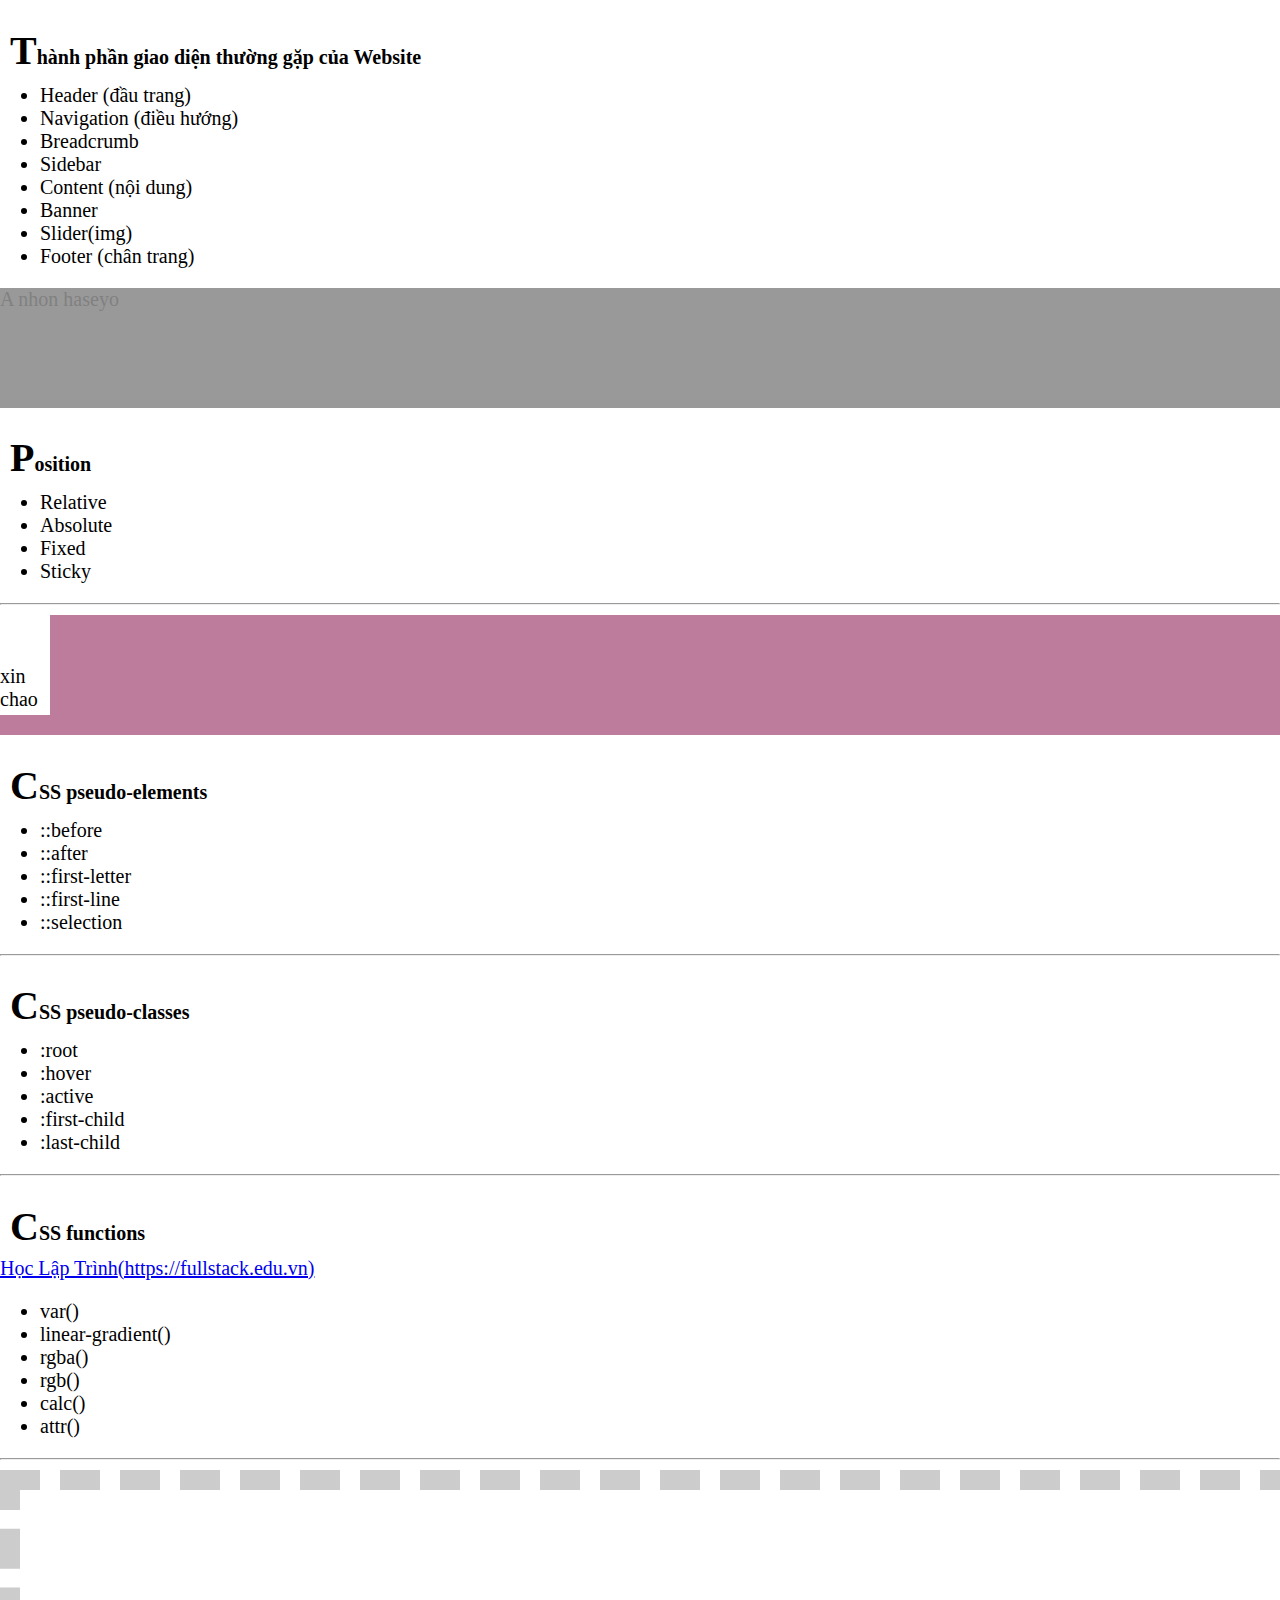
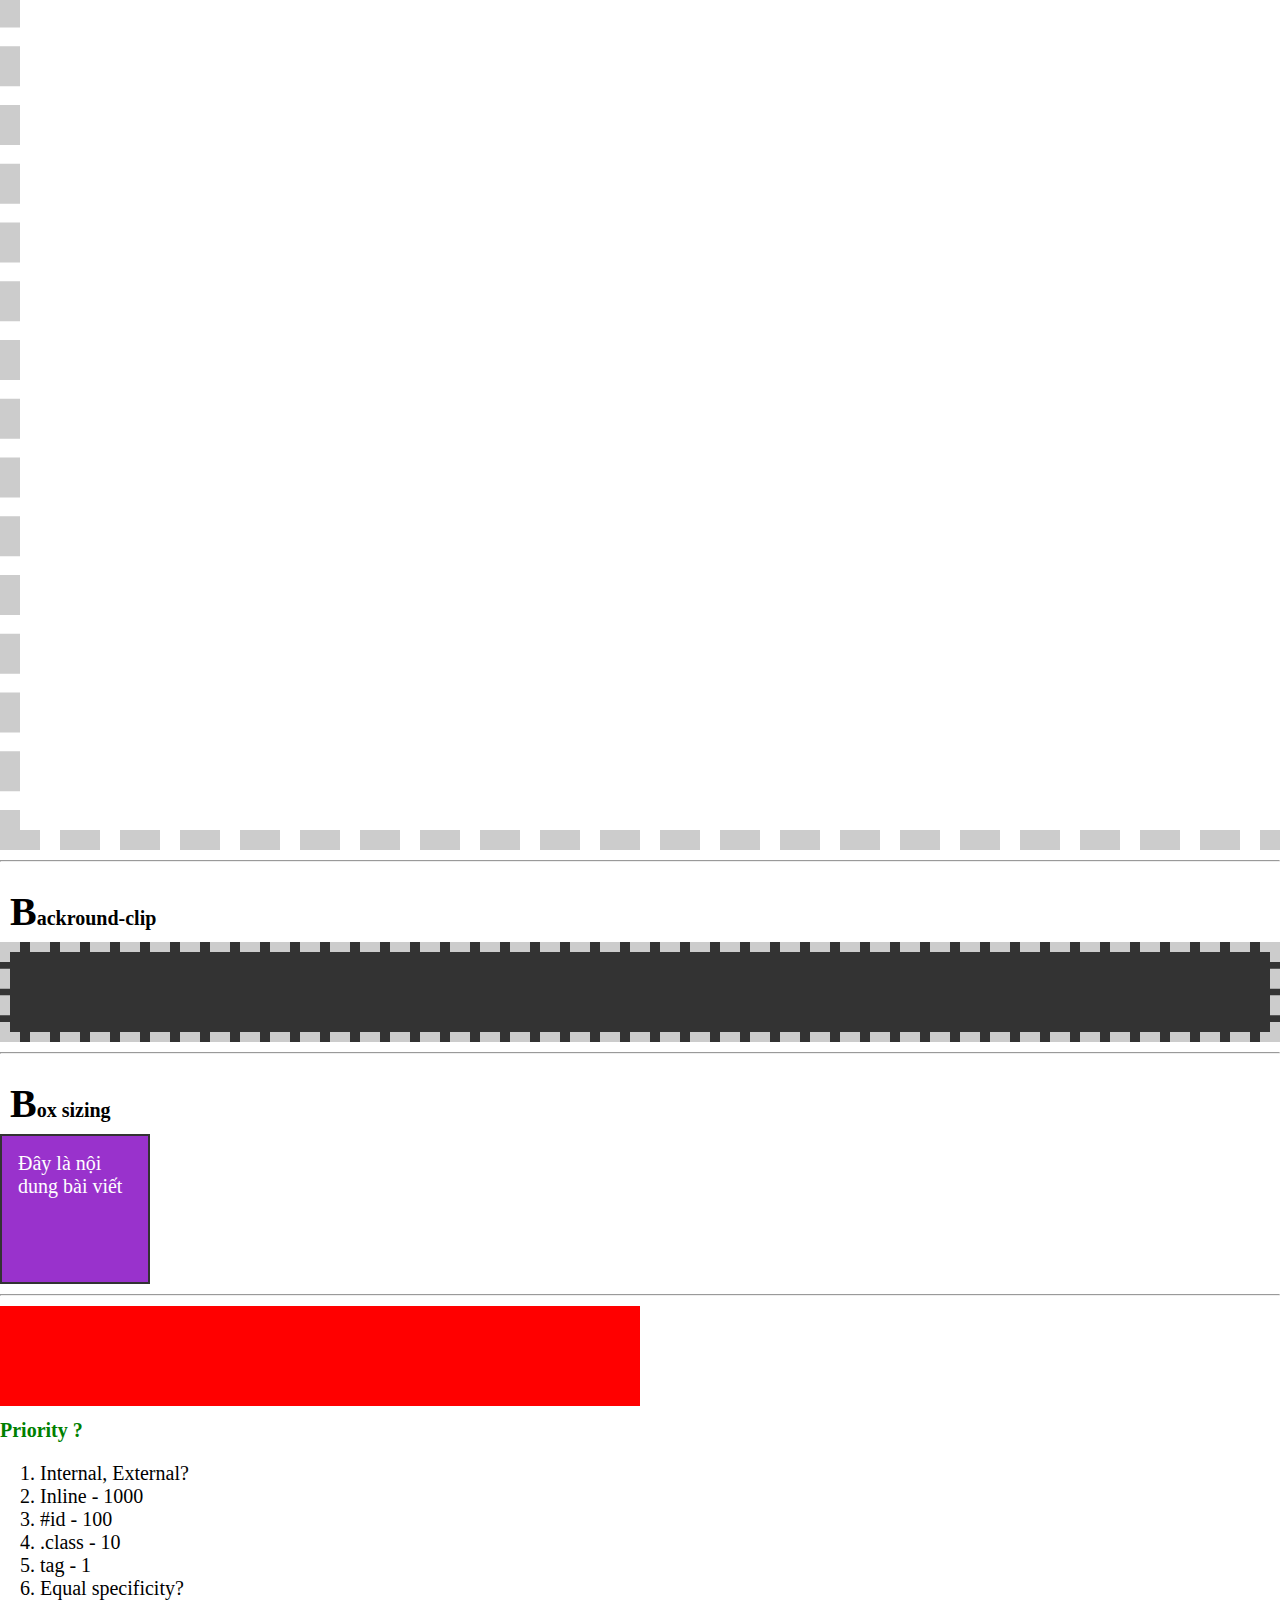
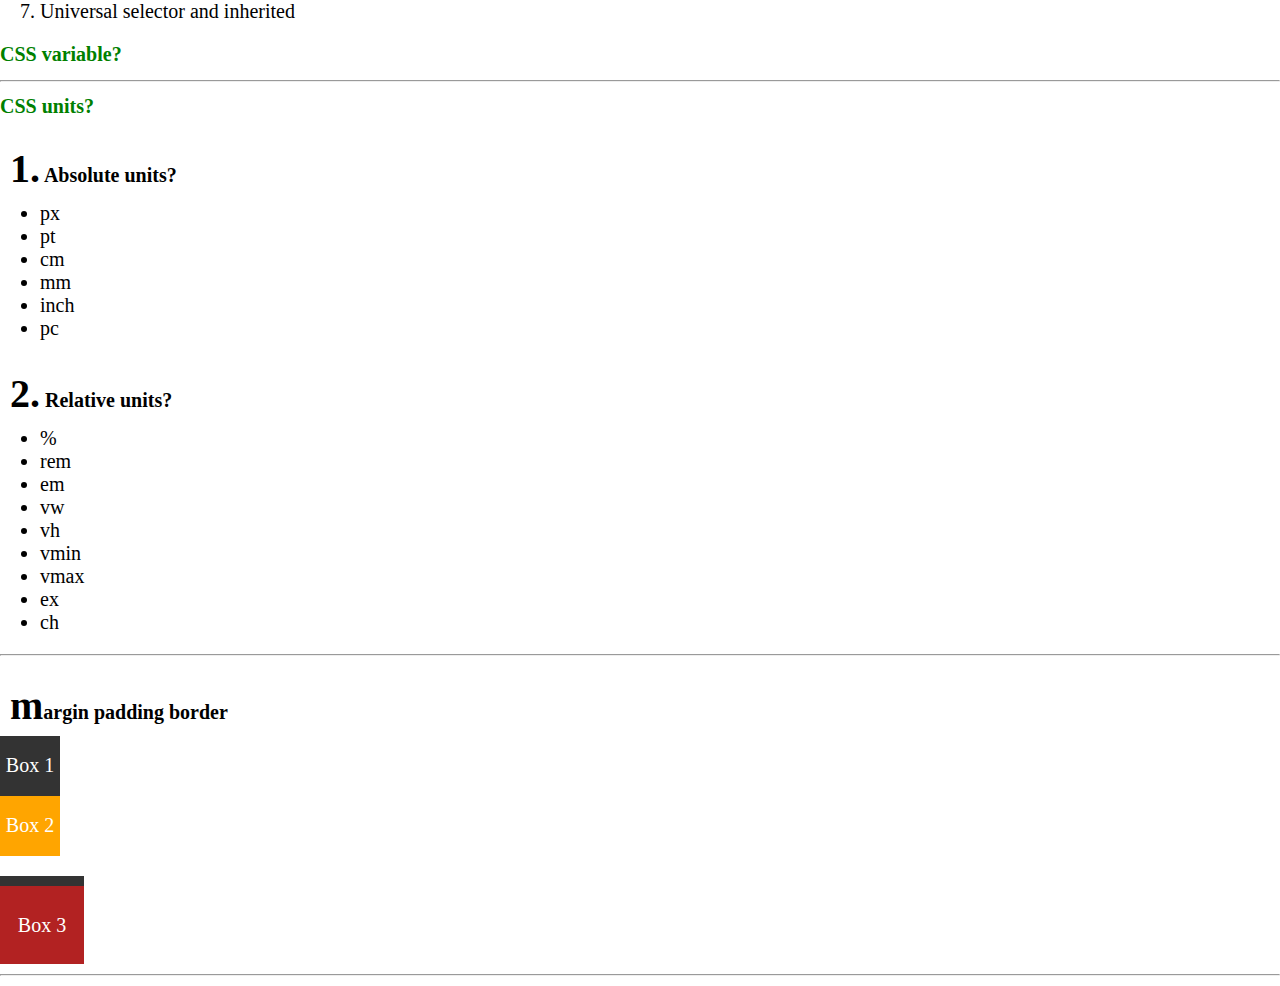
<file: index.html>
<!DOCTYPE html>
<html lang="en">

<head>
    <meta charset="UTF-8">
    <meta http-equiv="X-UA-Compatible" content="IE=edge">
    <meta name="viewport" content="width=device-width, initial-scale=1.0">
    <title>HTML CSS</title>
    <link rel="stylesheet" href="./main.css">
    <style>
        /* font-size: 100% trong html mặc định là 16px */
        html,
        body {
            margin: 0;
            font-size: 20px;
        }

        .boX {
            /* % sẽ phụ thuộc vào thẻ chứa nó */
            /* 50% la 50% kich thuoc cua body */
            width: 50%;
            height: 100px;
            background-color: red;
        }

        /* rem phụ thuộc vào font-size được định nghĩa trong thẻ html */
        h1 {
            font-size: 1rem;
        }

        /* em phụ thuộc vào thẻ gần nhất chứa nó mà có thuộc tính font-size */
        h2 {
            font-size: 1em;
        }

        /* vw - width : độ rộng màn hình, vh - height: độ dài màn hình
            50vw = 50% rộng màn hình, 50vh = 50% độ dài màn hình
        viewport */
        .box1 {
            background-color: #333;
        }

        .box2 {
            background-color: orange;
            margin-bottom: 20px;
            /* margin không là lớp bao bọc toàn bộ element, 
            chỉ là khoảng cách đẩy ra từ element */
        }

        .box3 {
            background-color: firebrick;
            padding: 10px 12px 8px;
            /* 10px:top 12px:right 8px:bottom 12px:left */
            border-top-width: 10px;
            border-right-width: 0;
            border-left-width: 0;
            border-bottom-width: 0;
            border-style: solid;
            border-color: #333;
            /* cả border và padding đều làm tăng tổng kích thước của element */
        }

        .box {
            width: 60px;
            height: 60px;
            color: #fff;
            display: flex;
            align-items: center;
            justify-content: center;
        }

        .box-sizing {
            width: 150px;
            height: 150px;
            color: #fff;
            background-color: darkorchid;
            padding: 16px;
            border: 2px solid #333;
            box-sizing: border-box;
            /* sẽ tự tính toán kích thước border padding content
             để vừa đủ 100px như khai báo ban đầu  */
        }
        .background-clip {
            width: 100%;
            height: 100px;
            background-color: #333;
            padding: 20px;
            box-sizing: border-box;
            border: 10px dashed #ccc;
            background-clip: border-box;
        }
        .background-img {
            width: 100%;
            height: 100vh;
            /* background-image: linear-gradient(0, rgba(255,255,0,0.5), rgba(0,0,255,0.5)),
            url('https://thuthuatnhanh.com/wp-content/uploads/2018/07/anh-girl-xinh-gai-dep.jpg'); */
            background-repeat: no-repeat;
            background-size: contain;
            border: 20px dashed #ccc;
            padding: 20px;
            background-origin: padding-box;
            /* đổ border từ padding vào */
            background-position: 50px;
            /* cách trái 50px, trên dưới center mặc định */
        }
        a::after {
            content: "("attr(href)")"
        }
        a:active {
            color: red;
        }
        .pseudo-ele {
            width: 100%;
            height: 120px;
            background: rgb(190,124,157)
        }
        .pseudo-ele::before {
            content: "";
            display: block;
            /* mặc định thẻ div được gán display: block rồi
                còn pseudo-elements giả phải thêm display: block vô
            */
            width: 50px;
            height: 50px;
            background-color: #fff;
        }
        .pseudo-ele::after {
            content: "xin chao";
            display: block;
            width: 50px;
            height: 50px;
            background-color: #fff;
        }
        h2::first-letter {
            font-size: 40px;
        }
        h1::selection {
            background-color: violet;
        }
        h2 {
            position: relative;
            top: 10px;
            left: 10px;
            /* relative là vị trí tương đối, lấy chính mình làm gốc toạ độ, ko phụ thuộc elements nào khác */
            /* thuộc tính top left right bottom chỉ hoạt động khi có position */
        }
        /* li:nth-of-type(2) {
            color: violet   
        } */
        .box-parent {
            width: 100%;
            height: 120px;
            background-color: #333;
            position: relative
        }
        .box-child {
            /* width: 50px; nếu không đặt width height mà có đủ top0 left:0 right:0 bottom:0, 
            thẻ con sẽ phủ hết nguyên thẻ cha
            height: 50px; */
            background-color: rgba(255,255,255,0.5);
            position: absolute;
            /* absolute sẽ lấy thẻ cha gần nhất có position làm gốc toạ độ 
            (cho dù là absolute hay relative) */
            top: 0;
            right: 0;
            left: 0;
            bottom: 0;
        }
    </style>
</head>

<body>
    <h2>Thành phần giao diện thường gặp của Website</h2>
    <ul>
        <li>Header (đầu trang)</li>
        <li>Navigation (điều hướng)</li>
        <li>Breadcrumb</li>
        <li>Sidebar</li>
        <li>Content (nội dung)</li>
        <li>Banner</li>
        <li>Slider(img)</li>
        <li>Footer (chân trang)</li>
    </ul>
    
    <div class="box-parent">A nhon haseyo
        <div class="box-child">

        </div>
    </div>
    <h2>Position</h2>
    <ul>
        <li>Relative</li>
        <li>Absolute</li>
        <li>Fixed</li>
        <li>Sticky</li>
    </ul>
    <hr />
    <div class="pseudo-ele"></div>
    <h2>CSS pseudo-elements</h2>
    <ul>
        <li>::before</li>
        <li>::after</li>
        <li>::first-letter</li>
        <li>::first-line</li>
        <li>::selection</li>
    </ul>
    <hr />
    <h2>CSS pseudo-classes</h2>
    <ul>
        <li>:root</li>
        <li>:hover</li>
        <li>:active</li>
        <li>:first-child</li>
        <li>:last-child</li>
    </ul>
    <hr />
    <h2>CSS functions</h2>
    <a href="https://fullstack.edu.vn">Học Lập Trình</a>
    <ul>
        <li>var()</li>
        <li>linear-gradient()</li>
        <li>rgba()</li>
        <li>rgb()</li>
        <li>calc()</li>
        <li>attr()</li>
    </ul>
    <hr />
    <div class="background-img"></div>
    <hr />
    <h2>Backround-clip</h2>
    <div class="background-clip"></div>
    <hr />

    <h2>Box sizing</h2>
    <div class="box-sizing">
        Đây là nội dung bài viết
    </div>
    <hr />
    <div class="boX"></div>
    <div>
        <h1>Priority ?</h1>
        <ol>
            <li>Internal, External?</li>
            <li>Inline - 1000</li>
            <li>#id - 100</li>
            <li>.class - 10</li>
            <li>tag - 1</li>
            <li>Equal specificity?</li>
            <li>Universal selector and inherited</li>
        </ol>
    </div>
    <h1>CSS variable?</h1>
    <hr />
    <div>
        <h1>CSS units?</h1>
        <h2>1. Absolute units?</h2>
        <ul>
            <li>px</li>
            <li>pt</li>
            <li>cm</li>
            <li>mm</li>
            <li>inch</li>
            <li>pc</li>
        </ul>
        <h2>2. Relative units?</h2>
        <ul>
            <li>%</li>
            <li>rem</li>
            <li>em</li>
            <li>vw</li>
            <li>vh</li>
            <li>vmin</li>
            <li>vmax</li>
            <li>ex</li>
            <li>ch</li>
        </ul>
        <hr />
        <h2>margin padding border</h2>
        <div class="box box1">Box 1</div>
        <div class="box box2">Box 2</div>
        <div class="box box3">Box 3</div>
        <hr />

    </div>
</body>

</html>
</file>
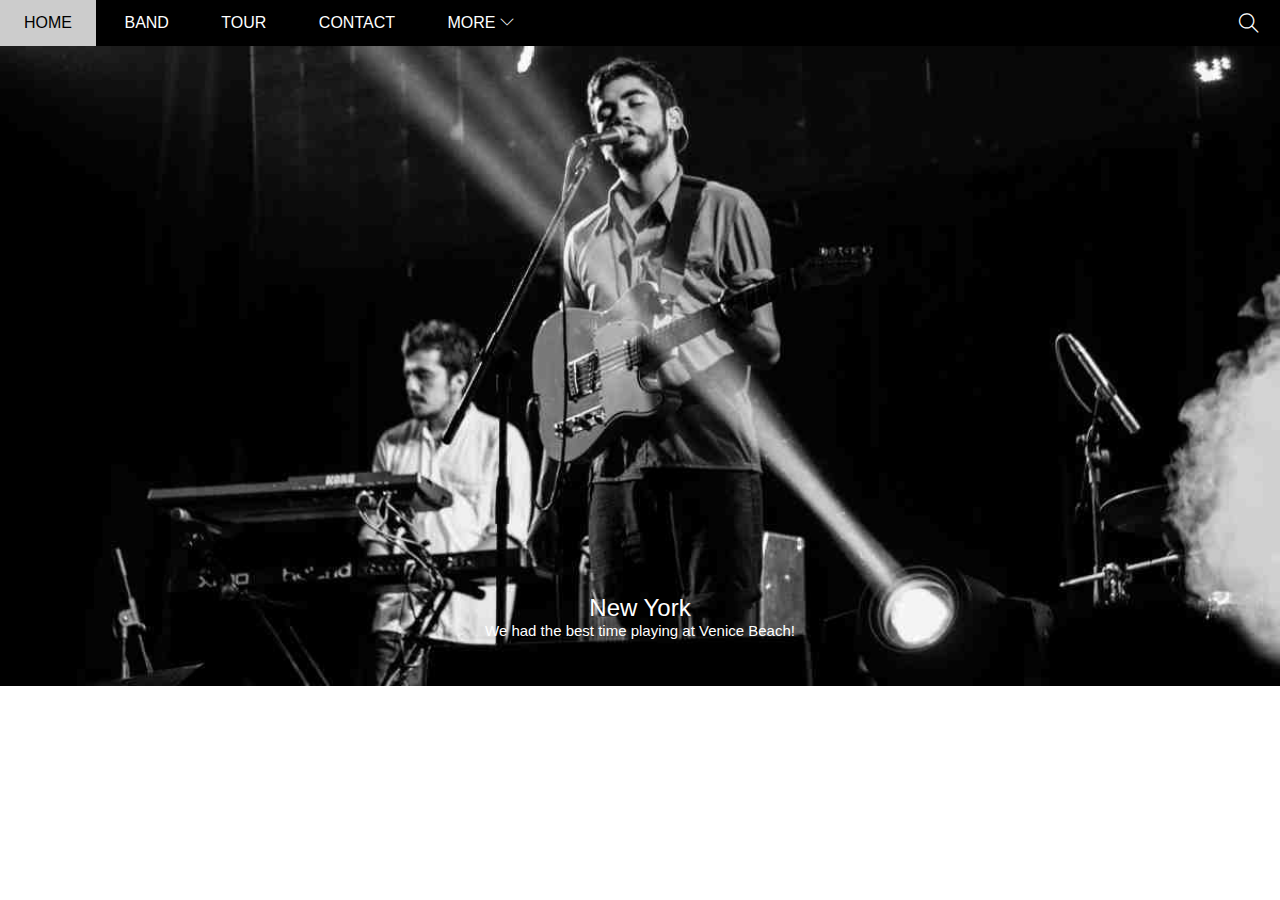
<file: w3_band/index.html>
<!DOCTYPE html>
<html lang="en">
<head>
    <meta charset="UTF-8">
    <meta http-equiv="X-UA-Compatible" content="IE=edge">
    <meta name="viewport" content="width=device-width, initial-scale=1.0">
    <title>W3 Band (one page)</title>
    <link rel="stylesheet" href="./assets/css/style.css">
    <link rel="stylesheet" href="./assets/fonts/themify-icons/themify-icons.css">
</head>
<body>
        <div id="main">
            <div id="header">
                <!-- Begin Nav -->
                <ul id="nav">
                    <li><a href="">Home</a></li>
                    <li><a href="">Band</a></li>
                    <li><a href="">Tour</a></li>
                    <li><a href="">Contact</a></li>
                    <li>
                        <a href="">
                            More 
                            <i class="nav-arrow-down ti-angle-down"></i>
                        </a>
                        <ul class="subnav">
                            <li><a href="">Merchandise</a></li>
                            <li><a href="">Extras</a></li>
                            <li><a href="">Media</a></li>
                        </ul>
                    </li>
                </ul>
                <!-- End Nav -->

                <!-- Begin Search button-->
                <div class="search-btn">
                    <i class="search-icon ti-search">   </i>
                </div>
                <!-- End Search button -->
            </div>
            <div id="slider">
                <div class="text-content">
                    <h2 class="text-heading">New York</h2>
                    <div class="text-description">We had the best time playing at Venice Beach!</div>
                </div>
            </div>
            
            <div id="content">
                
            </div>
            <div id="footer">

            </div>
        </div>
</body>
</html>
</file>
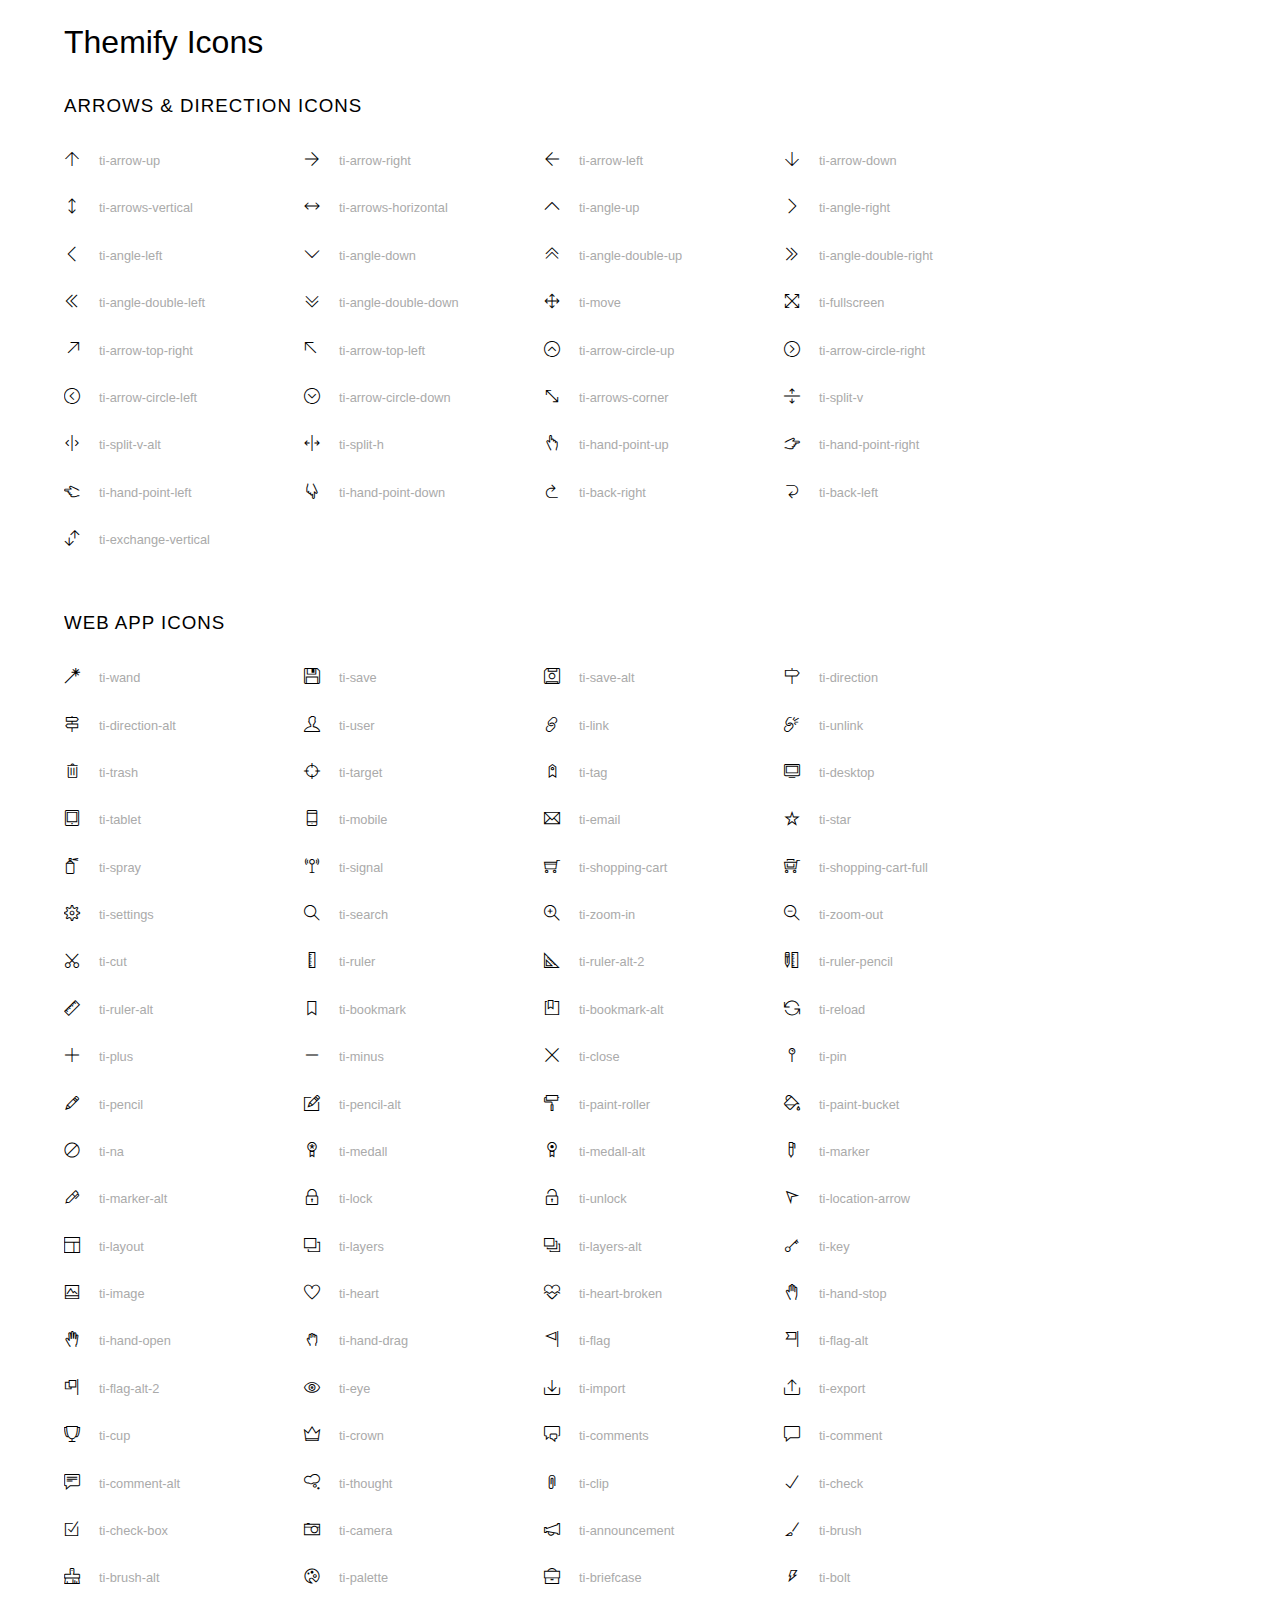
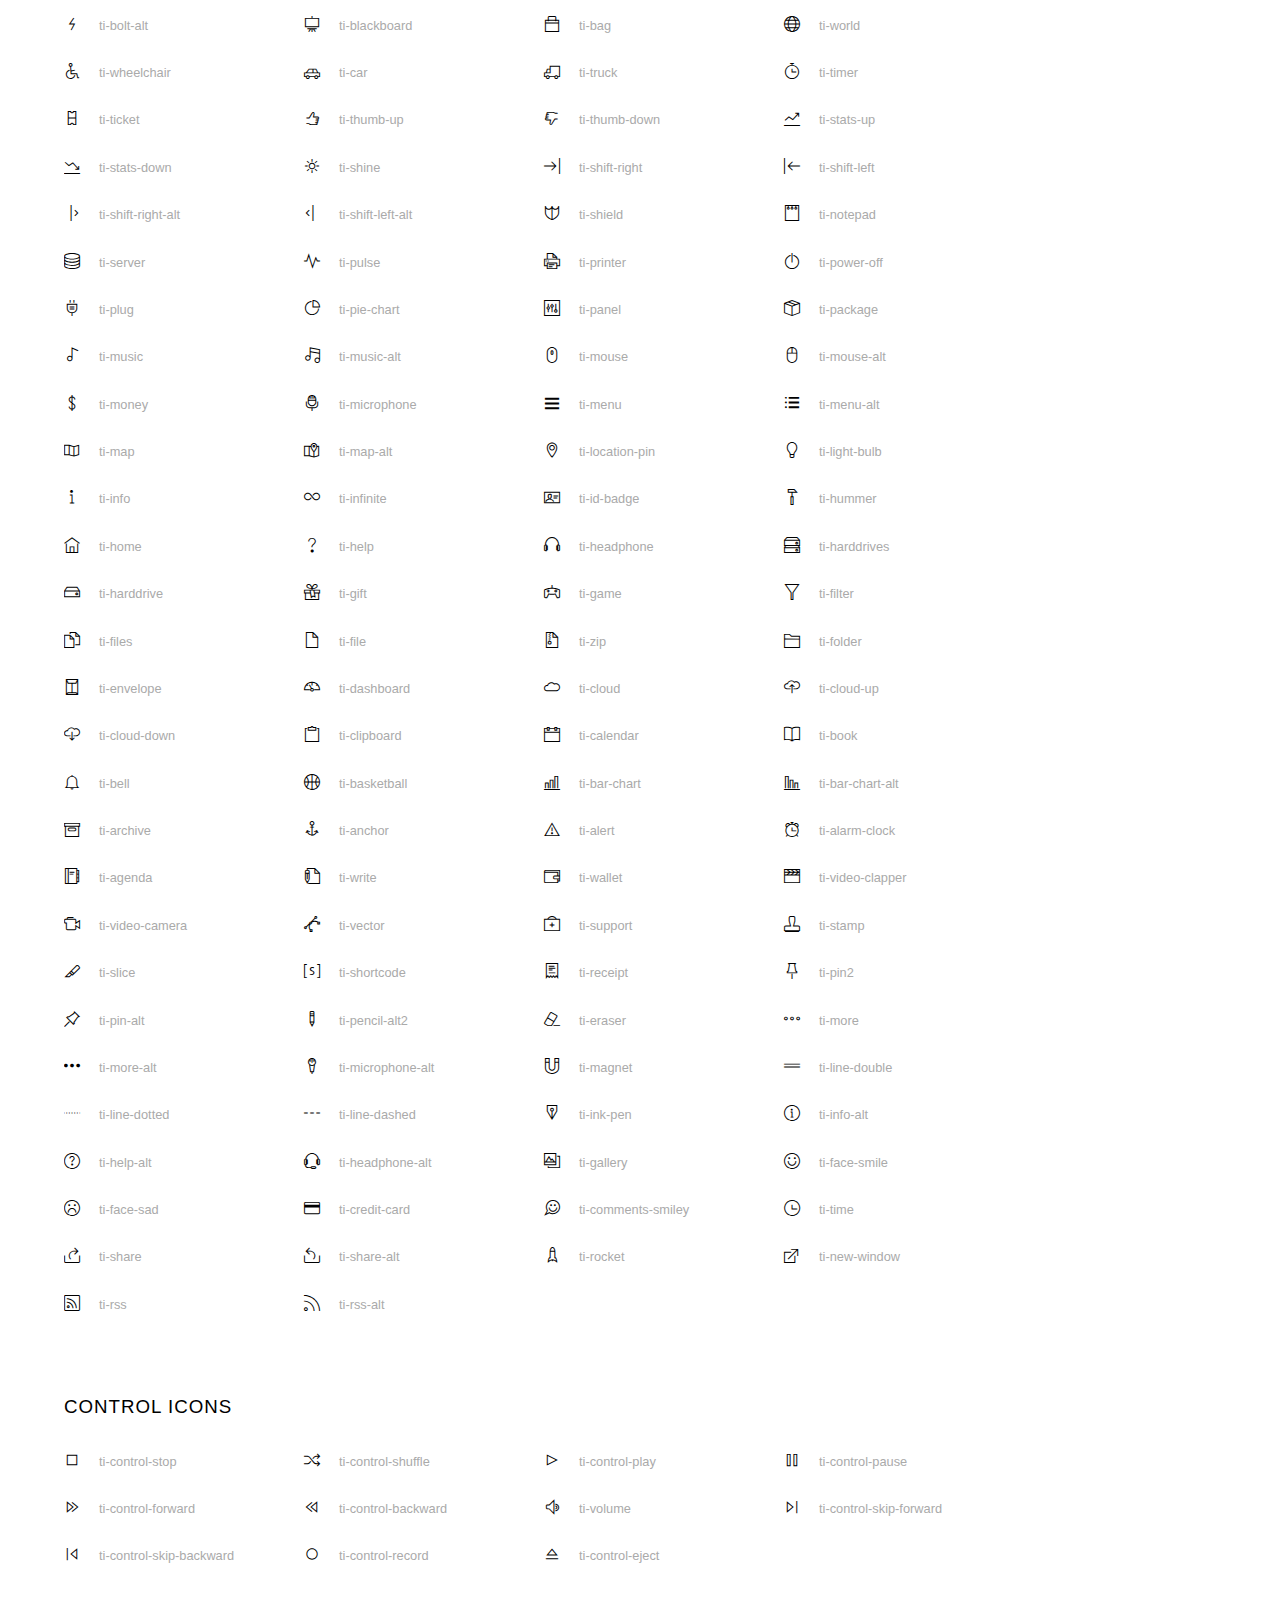
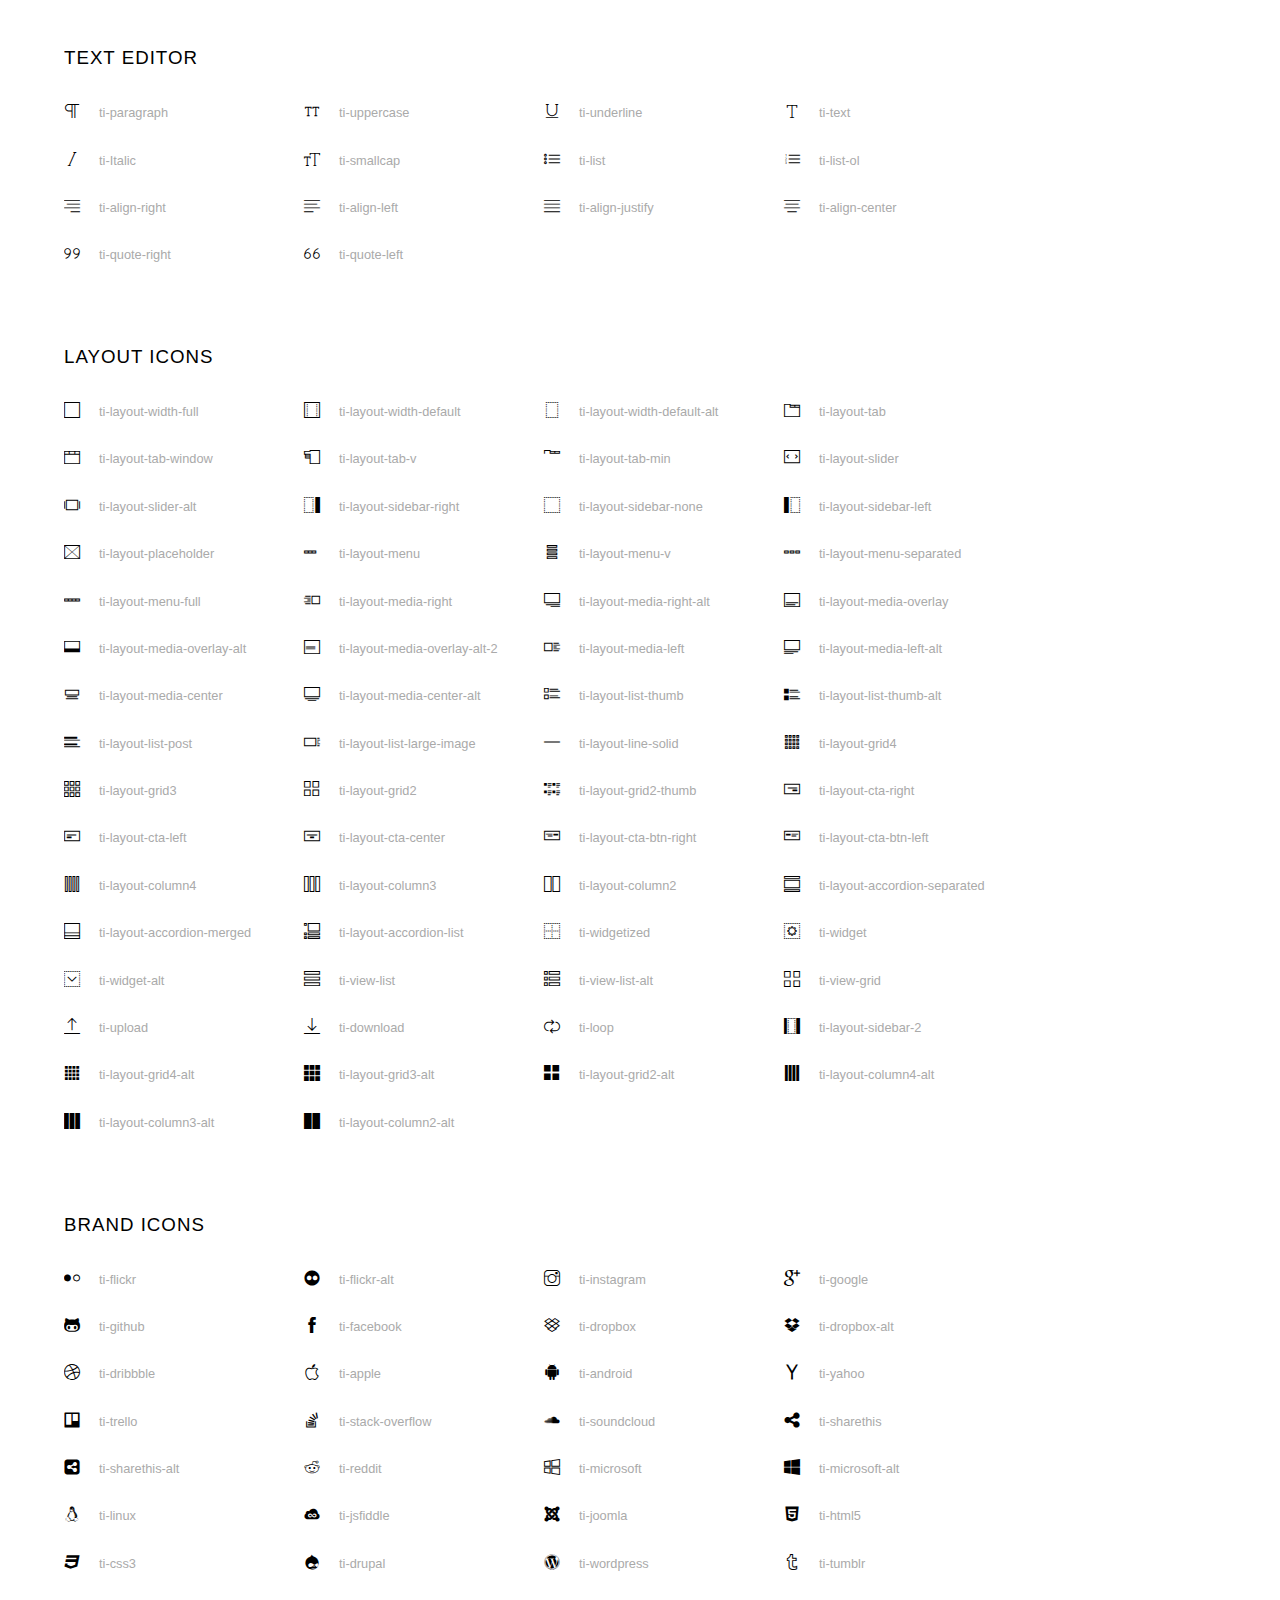
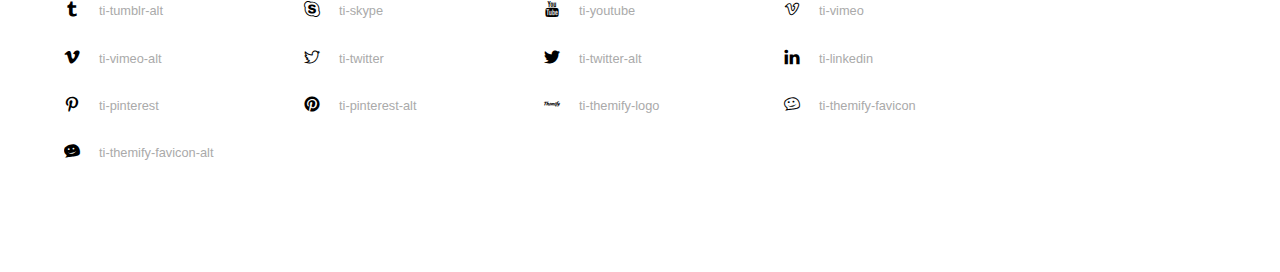
<file: w3_band/assets/fonts/themify-icons/index.html>
<!doctype html>
<html>
<head>
	<meta charset="utf-8">
	<title>Themify Icon Font</title>
	<meta name="viewport" content="width=device-width">
	<link rel="stylesheet" href="demo-files/demo.css">
	<link rel="stylesheet" href="themify-icons.css">
	<!--[if lt IE 8]><!-->
	<link rel="stylesheet" href="ie7/ie7.css">
	<!--<![endif]-->
</head>
<body>
	<h1>Themify Icons</h1>

	<div class="icon-section">

		<div class="icon-section">
			<h3>Arrows &amp; Direction Icons </h3>

			<div class="icon-container">
				<span class="ti-arrow-up"></span><span class="icon-name"> ti-arrow-up</span>
			</div>
			<div class="icon-container">
				<span class="ti-arrow-right"></span><span class="icon-name"> ti-arrow-right</span>
			</div>
			<div class="icon-container">
				<span class="ti-arrow-left"></span><span class="icon-name"> ti-arrow-left</span>
			</div>
			<div class="icon-container">
				<span class="ti-arrow-down"></span><span class="icon-name"> ti-arrow-down</span>
			</div>
			<div class="icon-container">
				<span class="ti-arrows-vertical"></span><span class="icon-name"> ti-arrows-vertical</span>
			</div>
			<div class="icon-container">
				<span class="ti-arrows-horizontal"></span><span class="icon-name"> ti-arrows-horizontal</span>
			</div>
			<div class="icon-container">
				<span class="ti-angle-up"></span><span class="icon-name"> ti-angle-up</span>
			</div>
			<div class="icon-container">
				<span class="ti-angle-right"></span><span class="icon-name"> ti-angle-right</span>
			</div>
			<div class="icon-container">
				<span class="ti-angle-left"></span><span class="icon-name"> ti-angle-left</span>
			</div>
			<div class="icon-container">
				<span class="ti-angle-down"></span><span class="icon-name"> ti-angle-down</span>
			</div>	
			<div class="icon-container">
				<span class="ti-angle-double-up"></span><span class="icon-name"> ti-angle-double-up</span>
			</div>
			<div class="icon-container">
				<span class="ti-angle-double-right"></span><span class="icon-name"> ti-angle-double-right</span>
			</div>
			<div class="icon-container">
				<span class="ti-angle-double-left"></span><span class="icon-name"> ti-angle-double-left</span>
			</div>
			<div class="icon-container">
				<span class="ti-angle-double-down"></span><span class="icon-name"> ti-angle-double-down</span>
			</div>					
			<div class="icon-container">
				<span class="ti-move"></span><span class="icon-name"> ti-move</span>
			</div>
			<div class="icon-container">
				<span class="ti-fullscreen"></span><span class="icon-name"> ti-fullscreen</span>
			</div>
			<div class="icon-container">
				<span class="ti-arrow-top-right"></span><span class="icon-name"> ti-arrow-top-right</span>
			</div>
			<div class="icon-container">
				<span class="ti-arrow-top-left"></span><span class="icon-name"> ti-arrow-top-left</span>
			</div>
			<div class="icon-container">
				<span class="ti-arrow-circle-up"></span><span class="icon-name"> ti-arrow-circle-up</span>
			</div>
			<div class="icon-container">
				<span class="ti-arrow-circle-right"></span><span class="icon-name"> ti-arrow-circle-right</span>
			</div>
			<div class="icon-container">
				<span class="ti-arrow-circle-left"></span><span class="icon-name"> ti-arrow-circle-left</span>
			</div>
			<div class="icon-container">
				<span class="ti-arrow-circle-down"></span><span class="icon-name"> ti-arrow-circle-down</span>
			</div>
			<div class="icon-container">
				<span class="ti-arrows-corner"></span><span class="icon-name"> ti-arrows-corner</span>
			</div>
			<div class="icon-container">
				<span class="ti-split-v"></span><span class="icon-name"> ti-split-v</span>
			</div>

			<div class="icon-container">
				<span class="ti-split-v-alt"></span><span class="icon-name"> ti-split-v-alt</span>
			</div>
			<div class="icon-container">
				<span class="ti-split-h"></span><span class="icon-name"> ti-split-h</span>
			</div>
			<div class="icon-container">
				<span class="ti-hand-point-up"></span><span class="icon-name"> ti-hand-point-up</span>
			</div>
			<div class="icon-container">
				<span class="ti-hand-point-right"></span><span class="icon-name"> ti-hand-point-right</span>
			</div>
			<div class="icon-container">
				<span class="ti-hand-point-left"></span><span class="icon-name"> ti-hand-point-left</span>
			</div>
			<div class="icon-container">
				<span class="ti-hand-point-down"></span><span class="icon-name"> ti-hand-point-down</span>
			</div>
			<div class="icon-container">
				<span class="ti-back-right"></span><span class="icon-name"> ti-back-right</span>
			</div>
			<div class="icon-container">
				<span class="ti-back-left"></span><span class="icon-name"> ti-back-left</span>
			</div>
			<div class="icon-container">
				<span class="ti-exchange-vertical"></span><span class="icon-name"> ti-exchange-vertical</span>
			</div>

		</div> <!-- Arrows Icons -->



		<h3>Web App Icons</h3>
		
		<div class="icon-section">

			<div class="icon-container">
				<span class="ti-wand"></span><span class="icon-name"> ti-wand</span>
			</div>
			<div class="icon-container">
				<span class="ti-save"></span><span class="icon-name"> ti-save</span>
			</div>
			<div class="icon-container">
				<span class="ti-save-alt"></span><span class="icon-name"> ti-save-alt</span>
			</div>

			<div class="icon-container">
				<span class="ti-direction"></span><span class="icon-name"> ti-direction</span>
			</div>
			<div class="icon-container">
				<span class="ti-direction-alt"></span><span class="icon-name"> ti-direction-alt</span>
			</div>
			<div class="icon-container">
				<span class="ti-user"></span><span class="icon-name"> ti-user</span>
			</div>
			<div class="icon-container">
				<span class="ti-link"></span><span class="icon-name"> ti-link</span>
			</div>
			<div class="icon-container">
				<span class="ti-unlink"></span><span class="icon-name"> ti-unlink</span>
			</div>
			<div class="icon-container">
				<span class="ti-trash"></span><span class="icon-name"> ti-trash</span>
			</div>
			<div class="icon-container">
				<span class="ti-target"></span><span class="icon-name"> ti-target</span>
			</div>
			<div class="icon-container">
				<span class="ti-tag"></span><span class="icon-name"> ti-tag</span>
			</div>
			<div class="icon-container">
				<span class="ti-desktop"></span><span class="icon-name"> ti-desktop</span>
			</div>
			<div class="icon-container">
				<span class="ti-tablet"></span><span class="icon-name"> ti-tablet</span>
			</div>
			<div class="icon-container">
				<span class="ti-mobile"></span><span class="icon-name"> ti-mobile</span>
			</div>
			<div class="icon-container">
				<span class="ti-email"></span><span class="icon-name"> ti-email</span>
			</div>	
			<div class="icon-container">
				<span class="ti-star"></span><span class="icon-name"> ti-star</span>
			</div>
			<div class="icon-container">
				<span class="ti-spray"></span><span class="icon-name"> ti-spray</span>
			</div>
			<div class="icon-container">
				<span class="ti-signal"></span><span class="icon-name"> ti-signal</span>
			</div>
			<div class="icon-container">
				<span class="ti-shopping-cart"></span><span class="icon-name"> ti-shopping-cart</span>
			</div>
			<div class="icon-container">
				<span class="ti-shopping-cart-full"></span><span class="icon-name"> ti-shopping-cart-full</span>
			</div>
			<div class="icon-container">
				<span class="ti-settings"></span><span class="icon-name"> ti-settings</span>
			</div>
			<div class="icon-container">
				<span class="ti-search"></span><span class="icon-name"> ti-search</span>
			</div>
			<div class="icon-container">
				<span class="ti-zoom-in"></span><span class="icon-name"> ti-zoom-in</span>
			</div>
			<div class="icon-container">
				<span class="ti-zoom-out"></span><span class="icon-name"> ti-zoom-out</span>
			</div>
			<div class="icon-container">
				<span class="ti-cut"></span><span class="icon-name"> ti-cut</span>
			</div>
			<div class="icon-container">
				<span class="ti-ruler"></span><span class="icon-name"> ti-ruler</span>
			</div>
			<div class="icon-container">
				<span class="ti-ruler-alt-2"></span><span class="icon-name"> ti-ruler-alt-2</span>
			</div>			
			<div class="icon-container">
				<span class="ti-ruler-pencil"></span><span class="icon-name"> ti-ruler-pencil</span>
			</div>
			<div class="icon-container">
				<span class="ti-ruler-alt"></span><span class="icon-name"> ti-ruler-alt</span>
			</div>
			<div class="icon-container">
				<span class="ti-bookmark"></span><span class="icon-name"> ti-bookmark</span>
			</div>
			<div class="icon-container">
				<span class="ti-bookmark-alt"></span><span class="icon-name"> ti-bookmark-alt</span>
			</div>
			<div class="icon-container">
				<span class="ti-reload"></span><span class="icon-name"> ti-reload</span>
			</div>
			<div class="icon-container">
				<span class="ti-plus"></span><span class="icon-name"> ti-plus</span>
			</div>
			<div class="icon-container">
				<span class="ti-minus"></span><span class="icon-name"> ti-minus</span>
			</div>
			<div class="icon-container">
				<span class="ti-close"></span><span class="icon-name"> ti-close</span>
			</div>			
			<div class="icon-container">
				<span class="ti-pin"></span><span class="icon-name"> ti-pin</span>
			</div>
			<div class="icon-container">
				<span class="ti-pencil"></span><span class="icon-name"> ti-pencil</span>
			</div>
					
		  	<div class="icon-container">
				<span class="ti-pencil-alt"></span><span class="icon-name"> ti-pencil-alt</span>
			</div>
			<div class="icon-container">
				<span class="ti-paint-roller"></span><span class="icon-name"> ti-paint-roller</span>
			</div>
			<div class="icon-container">
				<span class="ti-paint-bucket"></span><span class="icon-name"> ti-paint-bucket</span>
			</div>
			<div class="icon-container">
				<span class="ti-na"></span><span class="icon-name"> ti-na</span>
			</div>
			<div class="icon-container">
				<span class="ti-medall"></span><span class="icon-name"> ti-medall</span>
			</div>
			<div class="icon-container">
				<span class="ti-medall-alt"></span><span class="icon-name"> ti-medall-alt</span>
			</div>
			<div class="icon-container">
				<span class="ti-marker"></span><span class="icon-name"> ti-marker</span>
			</div>
			<div class="icon-container">
				<span class="ti-marker-alt"></span><span class="icon-name"> ti-marker-alt</span>
			</div>

			<div class="icon-container">
				<span class="ti-lock"></span><span class="icon-name"> ti-lock</span>
			</div>
			<div class="icon-container">
				<span class="ti-unlock"></span><span class="icon-name"> ti-unlock</span>
			</div>
			<div class="icon-container">
				<span class="ti-location-arrow"></span><span class="icon-name"> ti-location-arrow</span>
			</div>
			<div class="icon-container">
				<span class="ti-layout"></span><span class="icon-name"> ti-layout</span>
			</div>
			<div class="icon-container">
				<span class="ti-layers"></span><span class="icon-name"> ti-layers</span>
			</div>
			<div class="icon-container">
				<span class="ti-layers-alt"></span><span class="icon-name"> ti-layers-alt</span>
			</div>
			<div class="icon-container">
				<span class="ti-key"></span><span class="icon-name"> ti-key</span>
			</div>
			<div class="icon-container">
				<span class="ti-image"></span><span class="icon-name"> ti-image</span>
			</div>
			<div class="icon-container">
				<span class="ti-heart"></span><span class="icon-name"> ti-heart</span>
			</div>
			<div class="icon-container">
				<span class="ti-heart-broken"></span><span class="icon-name"> ti-heart-broken</span>
			</div>
			<div class="icon-container">
				<span class="ti-hand-stop"></span><span class="icon-name"> ti-hand-stop</span>
			</div>
			<div class="icon-container">
				<span class="ti-hand-open"></span><span class="icon-name"> ti-hand-open</span>
			</div>
			<div class="icon-container">
				<span class="ti-hand-drag"></span><span class="icon-name"> ti-hand-drag</span>
			</div>
			<div class="icon-container">
				<span class="ti-flag"></span><span class="icon-name"> ti-flag</span>
			</div>
			<div class="icon-container">
				<span class="ti-flag-alt"></span><span class="icon-name"> ti-flag-alt</span>
			</div>
			<div class="icon-container">
				<span class="ti-flag-alt-2"></span><span class="icon-name"> ti-flag-alt-2</span>
			</div>
			<div class="icon-container">
				<span class="ti-eye"></span><span class="icon-name"> ti-eye</span>
			</div>
			<div class="icon-container">
				<span class="ti-import"></span><span class="icon-name"> ti-import</span>
			</div>			
			<div class="icon-container">
				<span class="ti-export"></span><span class="icon-name"> ti-export</span>
			</div>
			<div class="icon-container">
				<span class="ti-cup"></span><span class="icon-name"> ti-cup</span>
			</div>
			<div class="icon-container">
				<span class="ti-crown"></span><span class="icon-name"> ti-crown</span>
			</div>
			<div class="icon-container">
				<span class="ti-comments"></span><span class="icon-name"> ti-comments</span>
			</div>
			<div class="icon-container">
				<span class="ti-comment"></span><span class="icon-name"> ti-comment</span>
			</div>
			<div class="icon-container">
				<span class="ti-comment-alt"></span><span class="icon-name"> ti-comment-alt</span>
			</div>
			<div class="icon-container">
				<span class="ti-thought"></span><span class="icon-name"> ti-thought</span>
			</div>			
			<div class="icon-container">
				<span class="ti-clip"></span><span class="icon-name"> ti-clip</span>
			</div>

			<div class="icon-container">
				<span class="ti-check"></span><span class="icon-name"> ti-check</span>
			</div>
			<div class="icon-container">
				<span class="ti-check-box"></span><span class="icon-name"> ti-check-box</span>
			</div>
			<div class="icon-container">
				<span class="ti-camera"></span><span class="icon-name"> ti-camera</span>
			</div>
			<div class="icon-container">
				<span class="ti-announcement"></span><span class="icon-name"> ti-announcement</span>
			</div>
			<div class="icon-container">
				<span class="ti-brush"></span><span class="icon-name"> ti-brush</span>
			</div>
			<div class="icon-container">
				<span class="ti-brush-alt"></span><span class="icon-name"> ti-brush-alt</span>
			</div>
			<div class="icon-container">
				<span class="ti-palette"></span><span class="icon-name"> ti-palette</span>
			</div>			
			<div class="icon-container">
				<span class="ti-briefcase"></span><span class="icon-name"> ti-briefcase</span>
			</div>
			<div class="icon-container">
				<span class="ti-bolt"></span><span class="icon-name"> ti-bolt</span>
			</div>
			<div class="icon-container">
				<span class="ti-bolt-alt"></span><span class="icon-name"> ti-bolt-alt</span>
			</div>
			<div class="icon-container">
				<span class="ti-blackboard"></span><span class="icon-name"> ti-blackboard</span>
			</div>
			<div class="icon-container">
				<span class="ti-bag"></span><span class="icon-name"> ti-bag</span>
			</div>
			<div class="icon-container">
				<span class="ti-world"></span><span class="icon-name"> ti-world</span>
			</div>
			<div class="icon-container">
				<span class="ti-wheelchair"></span><span class="icon-name"> ti-wheelchair</span>
			</div>
			<div class="icon-container">
				<span class="ti-car"></span><span class="icon-name"> ti-car</span>
			</div>
			<div class="icon-container">
				<span class="ti-truck"></span><span class="icon-name"> ti-truck</span>
			</div>
			<div class="icon-container">
				<span class="ti-timer"></span><span class="icon-name"> ti-timer</span>
			</div>
			<div class="icon-container">
				<span class="ti-ticket"></span><span class="icon-name"> ti-ticket</span>
			</div>
			<div class="icon-container">
				<span class="ti-thumb-up"></span><span class="icon-name"> ti-thumb-up</span>
			</div>
			<div class="icon-container">
				<span class="ti-thumb-down"></span><span class="icon-name"> ti-thumb-down</span>
			</div>

			<div class="icon-container">
				<span class="ti-stats-up"></span><span class="icon-name"> ti-stats-up</span>
			</div>
			<div class="icon-container">
				<span class="ti-stats-down"></span><span class="icon-name"> ti-stats-down</span>
			</div>
			<div class="icon-container">
				<span class="ti-shine"></span><span class="icon-name"> ti-shine</span>
			</div>
			<div class="icon-container">
				<span class="ti-shift-right"></span><span class="icon-name"> ti-shift-right</span>
			</div>
			<div class="icon-container">
				<span class="ti-shift-left"></span><span class="icon-name"> ti-shift-left</span>
			</div>

			<div class="icon-container">
				<span class="ti-shift-right-alt"></span><span class="icon-name"> ti-shift-right-alt</span>
			</div>
			<div class="icon-container">
				<span class="ti-shift-left-alt"></span><span class="icon-name"> ti-shift-left-alt</span>
			</div>
			<div class="icon-container">
				<span class="ti-shield"></span><span class="icon-name"> ti-shield</span>
			</div>
			<div class="icon-container">
				<span class="ti-notepad"></span><span class="icon-name"> ti-notepad</span>
			</div>
			<div class="icon-container">
				<span class="ti-server"></span><span class="icon-name"> ti-server</span>
			</div>

			<div class="icon-container">
				<span class="ti-pulse"></span><span class="icon-name"> ti-pulse</span>
			</div>
			<div class="icon-container">
				<span class="ti-printer"></span><span class="icon-name"> ti-printer</span>
			</div>
			<div class="icon-container">
				<span class="ti-power-off"></span><span class="icon-name"> ti-power-off</span>
			</div>
			<div class="icon-container">
				<span class="ti-plug"></span><span class="icon-name"> ti-plug</span>
			</div>
			<div class="icon-container">
				<span class="ti-pie-chart"></span><span class="icon-name"> ti-pie-chart</span>
			</div>

			<div class="icon-container">
				<span class="ti-panel"></span><span class="icon-name"> ti-panel</span>
			</div>
			<div class="icon-container">
				<span class="ti-package"></span><span class="icon-name"> ti-package</span>
			</div>
			<div class="icon-container">
				<span class="ti-music"></span><span class="icon-name"> ti-music</span>
			</div>
			<div class="icon-container">
				<span class="ti-music-alt"></span><span class="icon-name"> ti-music-alt</span>
			</div>
			<div class="icon-container">
				<span class="ti-mouse"></span><span class="icon-name"> ti-mouse</span>
			</div>
			<div class="icon-container">
				<span class="ti-mouse-alt"></span><span class="icon-name"> ti-mouse-alt</span>
			</div>
			<div class="icon-container">
				<span class="ti-money"></span><span class="icon-name"> ti-money</span>
			</div>
			<div class="icon-container">
				<span class="ti-microphone"></span><span class="icon-name"> ti-microphone</span>
			</div>
			<div class="icon-container">
				<span class="ti-menu"></span><span class="icon-name"> ti-menu</span>
			</div>
			<div class="icon-container">
				<span class="ti-menu-alt"></span><span class="icon-name"> ti-menu-alt</span>
			</div>
			<div class="icon-container">
				<span class="ti-map"></span><span class="icon-name"> ti-map</span>
			</div>
			<div class="icon-container">
				<span class="ti-map-alt"></span><span class="icon-name"> ti-map-alt</span>
			</div>

			<div class="icon-container">
				<span class="ti-location-pin"></span><span class="icon-name"> ti-location-pin</span>
			</div>

			<div class="icon-container">
				<span class="ti-light-bulb"></span><span class="icon-name"> ti-light-bulb</span>
			</div>
			<div class="icon-container">
				<span class="ti-info"></span><span class="icon-name"> ti-info</span>
			</div>
			<div class="icon-container">
				<span class="ti-infinite"></span><span class="icon-name"> ti-infinite</span>
			</div>
			<div class="icon-container">
				<span class="ti-id-badge"></span><span class="icon-name"> ti-id-badge</span>
			</div>
			<div class="icon-container">
				<span class="ti-hummer"></span><span class="icon-name"> ti-hummer</span>
			</div>
			<div class="icon-container">
				<span class="ti-home"></span><span class="icon-name"> ti-home</span>
			</div>
			<div class="icon-container">
				<span class="ti-help"></span><span class="icon-name"> ti-help</span>
			</div>
			<div class="icon-container">
				<span class="ti-headphone"></span><span class="icon-name"> ti-headphone</span>
			</div>
			<div class="icon-container">
				<span class="ti-harddrives"></span><span class="icon-name"> ti-harddrives</span>
			</div>
			<div class="icon-container">
				<span class="ti-harddrive"></span><span class="icon-name"> ti-harddrive</span>
			</div>
			<div class="icon-container">
				<span class="ti-gift"></span><span class="icon-name"> ti-gift</span>
			</div>
			<div class="icon-container">
				<span class="ti-game"></span><span class="icon-name"> ti-game</span>
			</div>
			<div class="icon-container">
				<span class="ti-filter"></span><span class="icon-name"> ti-filter</span>
			</div>
			<div class="icon-container">
				<span class="ti-files"></span><span class="icon-name"> ti-files</span>
			</div>
			<div class="icon-container">
				<span class="ti-file"></span><span class="icon-name"> ti-file</span>
			</div>
			<div class="icon-container">
				<span class="ti-zip"></span><span class="icon-name"> ti-zip</span>
			</div>
			<div class="icon-container">
				<span class="ti-folder"></span><span class="icon-name"> ti-folder</span>
			</div>			
			<div class="icon-container">
				<span class="ti-envelope"></span><span class="icon-name"> ti-envelope</span>
			</div>


			<div class="icon-container">
				<span class="ti-dashboard"></span><span class="icon-name"> ti-dashboard</span>
			</div>
			<div class="icon-container">
				<span class="ti-cloud"></span><span class="icon-name"> ti-cloud</span>
			</div>
			<div class="icon-container">
				<span class="ti-cloud-up"></span><span class="icon-name"> ti-cloud-up</span>
			</div>
			<div class="icon-container">
				<span class="ti-cloud-down"></span><span class="icon-name"> ti-cloud-down</span>
			</div>
			<div class="icon-container">
				<span class="ti-clipboard"></span><span class="icon-name"> ti-clipboard</span>
			</div>
			<div class="icon-container">
				<span class="ti-calendar"></span><span class="icon-name"> ti-calendar</span>
			</div>
			<div class="icon-container">
				<span class="ti-book"></span><span class="icon-name"> ti-book</span>
			</div>
			<div class="icon-container">
				<span class="ti-bell"></span><span class="icon-name"> ti-bell</span>
			</div>
			<div class="icon-container">
				<span class="ti-basketball"></span><span class="icon-name"> ti-basketball</span>
			</div>
			<div class="icon-container">
				<span class="ti-bar-chart"></span><span class="icon-name"> ti-bar-chart</span>
			</div>
			<div class="icon-container">
				<span class="ti-bar-chart-alt"></span><span class="icon-name"> ti-bar-chart-alt</span>
			</div>


			<div class="icon-container">
				<span class="ti-archive"></span><span class="icon-name"> ti-archive</span>
			</div>
			<div class="icon-container">
				<span class="ti-anchor"></span><span class="icon-name"> ti-anchor</span>
			</div>

			<div class="icon-container">
				<span class="ti-alert"></span><span class="icon-name"> ti-alert</span>
			</div>
			<div class="icon-container">
				<span class="ti-alarm-clock"></span><span class="icon-name"> ti-alarm-clock</span>
			</div>
			<div class="icon-container">
				<span class="ti-agenda"></span><span class="icon-name"> ti-agenda</span>
			</div>
			<div class="icon-container">
				<span class="ti-write"></span><span class="icon-name"> ti-write</span>
			</div>

			<div class="icon-container">
				<span class="ti-wallet"></span><span class="icon-name"> ti-wallet</span>
			</div>
			<div class="icon-container">
				<span class="ti-video-clapper"></span><span class="icon-name"> ti-video-clapper</span>
			</div>
			<div class="icon-container">
				<span class="ti-video-camera"></span><span class="icon-name"> ti-video-camera</span>
			</div>
			<div class="icon-container">
				<span class="ti-vector"></span><span class="icon-name"> ti-vector</span>
			</div>

			<div class="icon-container">
				<span class="ti-support"></span><span class="icon-name"> ti-support</span>
			</div>
			<div class="icon-container">
				<span class="ti-stamp"></span><span class="icon-name"> ti-stamp</span>
			</div>
			<div class="icon-container">
				<span class="ti-slice"></span><span class="icon-name"> ti-slice</span>
			</div>
			<div class="icon-container">
				<span class="ti-shortcode"></span><span class="icon-name"> ti-shortcode</span>
			</div>
			<div class="icon-container">
				<span class="ti-receipt"></span><span class="icon-name"> ti-receipt</span>
			</div>
			<div class="icon-container">
				<span class="ti-pin2"></span><span class="icon-name"> ti-pin2</span>
			</div>
			<div class="icon-container">
				<span class="ti-pin-alt"></span><span class="icon-name"> ti-pin-alt</span>
			</div>
			<div class="icon-container">
				<span class="ti-pencil-alt2"></span><span class="icon-name"> ti-pencil-alt2</span>
			</div>
			<div class="icon-container">
				<span class="ti-eraser"></span><span class="icon-name"> ti-eraser</span>
			</div>			
			<div class="icon-container">
				<span class="ti-more"></span><span class="icon-name"> ti-more</span>
			</div>
			<div class="icon-container">
				<span class="ti-more-alt"></span><span class="icon-name"> ti-more-alt</span>
			</div>
			<div class="icon-container">
				<span class="ti-microphone-alt"></span><span class="icon-name"> ti-microphone-alt</span>
			</div>
			<div class="icon-container">
				<span class="ti-magnet"></span><span class="icon-name"> ti-magnet</span>
			</div>
			<div class="icon-container">
				<span class="ti-line-double"></span><span class="icon-name"> ti-line-double</span>
			</div>
			<div class="icon-container">
				<span class="ti-line-dotted"></span><span class="icon-name"> ti-line-dotted</span>
			</div>
			<div class="icon-container">
				<span class="ti-line-dashed"></span><span class="icon-name"> ti-line-dashed</span>
			</div>

			<div class="icon-container">
				<span class="ti-ink-pen"></span><span class="icon-name"> ti-ink-pen</span>
			</div>
			<div class="icon-container">
				<span class="ti-info-alt"></span><span class="icon-name"> ti-info-alt</span>
			</div>
			<div class="icon-container">
				<span class="ti-help-alt"></span><span class="icon-name"> ti-help-alt</span>
			</div>
			<div class="icon-container">
				<span class="ti-headphone-alt"></span><span class="icon-name"> ti-headphone-alt</span>
			</div>

			<div class="icon-container">
				<span class="ti-gallery"></span><span class="icon-name"> ti-gallery</span>
			</div>
			<div class="icon-container">
				<span class="ti-face-smile"></span><span class="icon-name"> ti-face-smile</span>
			</div>
			<div class="icon-container">
				<span class="ti-face-sad"></span><span class="icon-name"> ti-face-sad</span>
			</div>
			<div class="icon-container">
				<span class="ti-credit-card"></span><span class="icon-name"> ti-credit-card</span>
			</div>
			<div class="icon-container">
				<span class="ti-comments-smiley"></span><span class="icon-name"> ti-comments-smiley</span>
			</div>
			<div class="icon-container">
				<span class="ti-time"></span><span class="icon-name"> ti-time</span>
			</div>
			<div class="icon-container">
				<span class="ti-share"></span><span class="icon-name"> ti-share</span>
			</div>
			<div class="icon-container">
				<span class="ti-share-alt"></span><span class="icon-name"> ti-share-alt</span>
			</div>
			<div class="icon-container">
				<span class="ti-rocket"></span><span class="icon-name"> ti-rocket</span>
			</div>

			<div class="icon-container">
				<span class="ti-new-window"></span><span class="icon-name"> ti-new-window</span>
			</div>

			<div class="icon-container">
				<span class="ti-rss"></span><span class="icon-name"> ti-rss</span>
			</div>

			<div class="icon-container">
				<span class="ti-rss-alt"></span><span class="icon-name"> ti-rss-alt</span>
			</div>
			
		</div><!-- Web App Icons -->


		<div class="icon-section">
			<h3>Control Icons</h3>
			<div class="icon-container">
				<span class="ti-control-stop"></span><span class="icon-name"> ti-control-stop</span>
			</div>
			<div class="icon-container">
				<span class="ti-control-shuffle"></span><span class="icon-name"> ti-control-shuffle</span>
			</div>
			<div class="icon-container">
				<span class="ti-control-play"></span><span class="icon-name"> ti-control-play</span>
			</div>
			<div class="icon-container">
				<span class="ti-control-pause"></span><span class="icon-name"> ti-control-pause</span>
			</div>
			<div class="icon-container">
				<span class="ti-control-forward"></span><span class="icon-name"> ti-control-forward</span>
			</div>
			<div class="icon-container">
				<span class="ti-control-backward"></span><span class="icon-name"> ti-control-backward</span>
			</div>	
			<div class="icon-container">
				<span class="ti-volume"></span><span class="icon-name"> ti-volume</span>
			</div>
			<div class="icon-container">
				<span class="ti-control-skip-forward"></span><span class="icon-name"> ti-control-skip-forward</span>
			</div>
			<div class="icon-container">
				<span class="ti-control-skip-backward"></span><span class="icon-name"> ti-control-skip-backward</span>
			</div>
			<div class="icon-container">
				<span class="ti-control-record"></span><span class="icon-name"> ti-control-record</span>
			</div>
			<div class="icon-container">
				<span class="ti-control-eject"></span><span class="icon-name"> ti-control-eject</span>
			</div>			
		</div> <!-- Control Icons -->


		<div class="icon-section">
			<h3>Text Editor</h3>

			<div class="icon-container">
				<span class="ti-paragraph"></span><span class="icon-name"> ti-paragraph</span>
			</div>
			<div class="icon-container">
				<span class="ti-uppercase"></span><span class="icon-name"> ti-uppercase</span>
			</div>

			<div class="icon-container">
				<span class="ti-underline"></span><span class="icon-name"> ti-underline</span>
			</div>
			<div class="icon-container">
				<span class="ti-text"></span><span class="icon-name"> ti-text</span>
			</div>
			<div class="icon-container">
				<span class="ti-Italic"></span><span class="icon-name"> ti-Italic</span>
			</div>
			<div class="icon-container">
				<span class="ti-smallcap"></span><span class="icon-name"> ti-smallcap</span>
			</div>
			<div class="icon-container">
				<span class="ti-list"></span><span class="icon-name"> ti-list</span>
			</div>
			<div class="icon-container">
				<span class="ti-list-ol"></span><span class="icon-name"> ti-list-ol</span>
			</div>
			<div class="icon-container">
				<span class="ti-align-right"></span><span class="icon-name"> ti-align-right</span>
			</div>
			<div class="icon-container">
				<span class="ti-align-left"></span><span class="icon-name"> ti-align-left</span>
			</div>
			<div class="icon-container">
				<span class="ti-align-justify"></span><span class="icon-name"> ti-align-justify</span>
			</div>
			<div class="icon-container">
				<span class="ti-align-center"></span><span class="icon-name"> ti-align-center</span>
			</div>
			<div class="icon-container">
				<span class="ti-quote-right"></span><span class="icon-name"> ti-quote-right</span>
			</div>
			<div class="icon-container">
				<span class="ti-quote-left"></span><span class="icon-name"> ti-quote-left</span>
			</div>

		</div> <!-- Text Editor -->



		<div class="icon-section">
			<h3>Layout Icons</h3>
			<div class="icon-container">
				<span class="ti-layout-width-full"></span><span class="icon-name"> ti-layout-width-full</span>
			</div>
			<div class="icon-container">
				<span class="ti-layout-width-default"></span><span class="icon-name"> ti-layout-width-default</span>
			</div>
			<div class="icon-container">
				<span class="ti-layout-width-default-alt"></span><span class="icon-name"> ti-layout-width-default-alt</span>
			</div>
			<div class="icon-container">
				<span class="ti-layout-tab"></span><span class="icon-name"> ti-layout-tab</span>
			</div>
			<div class="icon-container">
				<span class="ti-layout-tab-window"></span><span class="icon-name"> ti-layout-tab-window</span>
			</div>
			<div class="icon-container">
				<span class="ti-layout-tab-v"></span><span class="icon-name"> ti-layout-tab-v</span>
			</div>
			<div class="icon-container">
				<span class="ti-layout-tab-min"></span><span class="icon-name"> ti-layout-tab-min</span>
			</div>
			<div class="icon-container">
				<span class="ti-layout-slider"></span><span class="icon-name"> ti-layout-slider</span>
			</div>
			<div class="icon-container">
				<span class="ti-layout-slider-alt"></span><span class="icon-name"> ti-layout-slider-alt</span>
			</div>
			<div class="icon-container">
				<span class="ti-layout-sidebar-right"></span><span class="icon-name"> ti-layout-sidebar-right</span>
			</div>
			<div class="icon-container">
				<span class="ti-layout-sidebar-none"></span><span class="icon-name"> ti-layout-sidebar-none</span>
			</div>
			<div class="icon-container">
				<span class="ti-layout-sidebar-left"></span><span class="icon-name"> ti-layout-sidebar-left</span>
			</div>
			<div class="icon-container">
				<span class="ti-layout-placeholder"></span><span class="icon-name"> ti-layout-placeholder</span>
			</div>
			<div class="icon-container">
				<span class="ti-layout-menu"></span><span class="icon-name"> ti-layout-menu</span>
			</div>
			<div class="icon-container">
				<span class="ti-layout-menu-v"></span><span class="icon-name"> ti-layout-menu-v</span>
			</div>
			<div class="icon-container">
				<span class="ti-layout-menu-separated"></span><span class="icon-name"> ti-layout-menu-separated</span>
			</div>
			<div class="icon-container">
				<span class="ti-layout-menu-full"></span><span class="icon-name"> ti-layout-menu-full</span>
			</div>
			<div class="icon-container">
				<span class="ti-layout-media-right"></span><span class="icon-name"> ti-layout-media-right</span>
			</div>
			<div class="icon-container">
				<span class="ti-layout-media-right-alt"></span><span class="icon-name"> ti-layout-media-right-alt</span>
			</div>
			<div class="icon-container">
				<span class="ti-layout-media-overlay"></span><span class="icon-name"> ti-layout-media-overlay</span>
			</div>
			<div class="icon-container">
				<span class="ti-layout-media-overlay-alt"></span><span class="icon-name"> ti-layout-media-overlay-alt</span>
			</div>
			<div class="icon-container">
				<span class="ti-layout-media-overlay-alt-2"></span><span class="icon-name"> ti-layout-media-overlay-alt-2</span>
			</div>
			<div class="icon-container">
				<span class="ti-layout-media-left"></span><span class="icon-name"> ti-layout-media-left</span>
			</div>
			<div class="icon-container">
				<span class="ti-layout-media-left-alt"></span><span class="icon-name"> ti-layout-media-left-alt</span>
			</div>
			<div class="icon-container">
				<span class="ti-layout-media-center"></span><span class="icon-name"> ti-layout-media-center</span>
			</div>
			<div class="icon-container">
				<span class="ti-layout-media-center-alt"></span><span class="icon-name"> ti-layout-media-center-alt</span>
			</div>
			<div class="icon-container">
				<span class="ti-layout-list-thumb"></span><span class="icon-name"> ti-layout-list-thumb</span>
			</div>
			<div class="icon-container">
				<span class="ti-layout-list-thumb-alt"></span><span class="icon-name"> ti-layout-list-thumb-alt</span>
			</div>
			<div class="icon-container">
				<span class="ti-layout-list-post"></span><span class="icon-name"> ti-layout-list-post</span>
			</div>
			<div class="icon-container">
				<span class="ti-layout-list-large-image"></span><span class="icon-name"> ti-layout-list-large-image</span>
			</div>
			<div class="icon-container">
				<span class="ti-layout-line-solid"></span><span class="icon-name"> ti-layout-line-solid</span>
			</div>
			<div class="icon-container">
				<span class="ti-layout-grid4"></span><span class="icon-name"> ti-layout-grid4</span>
			</div>
			<div class="icon-container">
				<span class="ti-layout-grid3"></span><span class="icon-name"> ti-layout-grid3</span>
			</div>
			<div class="icon-container">
				<span class="ti-layout-grid2"></span><span class="icon-name"> ti-layout-grid2</span>
			</div>
			<div class="icon-container">
				<span class="ti-layout-grid2-thumb"></span><span class="icon-name"> ti-layout-grid2-thumb</span>
			</div>
			<div class="icon-container">
				<span class="ti-layout-cta-right"></span><span class="icon-name"> ti-layout-cta-right</span>
			</div>
			<div class="icon-container">
				<span class="ti-layout-cta-left"></span><span class="icon-name"> ti-layout-cta-left</span>
			</div>
			<div class="icon-container">
				<span class="ti-layout-cta-center"></span><span class="icon-name"> ti-layout-cta-center</span>
			</div>
			<div class="icon-container">
				<span class="ti-layout-cta-btn-right"></span><span class="icon-name"> ti-layout-cta-btn-right</span>
			</div>
			<div class="icon-container">
				<span class="ti-layout-cta-btn-left"></span><span class="icon-name"> ti-layout-cta-btn-left</span>
			</div>
			<div class="icon-container">
				<span class="ti-layout-column4"></span><span class="icon-name"> ti-layout-column4</span>
			</div>
			<div class="icon-container">
				<span class="ti-layout-column3"></span><span class="icon-name"> ti-layout-column3</span>
			</div>
			<div class="icon-container">
				<span class="ti-layout-column2"></span><span class="icon-name"> ti-layout-column2</span>
			</div>
			<div class="icon-container">
				<span class="ti-layout-accordion-separated"></span><span class="icon-name"> ti-layout-accordion-separated</span>
			</div>
			<div class="icon-container">
				<span class="ti-layout-accordion-merged"></span><span class="icon-name"> ti-layout-accordion-merged</span>
			</div>
			<div class="icon-container">
				<span class="ti-layout-accordion-list"></span><span class="icon-name"> ti-layout-accordion-list</span>
			</div>
			<div class="icon-container">
				<span class="ti-widgetized"></span><span class="icon-name"> ti-widgetized</span>
			</div>
			<div class="icon-container">
				<span class="ti-widget"></span><span class="icon-name"> ti-widget</span>
			</div>
			<div class="icon-container">
				<span class="ti-widget-alt"></span><span class="icon-name"> ti-widget-alt</span>
			</div>
			<div class="icon-container">
				<span class="ti-view-list"></span><span class="icon-name"> ti-view-list</span>
			</div>
			<div class="icon-container">
				<span class="ti-view-list-alt"></span><span class="icon-name"> ti-view-list-alt</span>
			</div>
			<div class="icon-container">
				<span class="ti-view-grid"></span><span class="icon-name"> ti-view-grid</span>
			</div>
			<div class="icon-container">
				<span class="ti-upload"></span><span class="icon-name"> ti-upload</span>
			</div>
			<div class="icon-container">
				<span class="ti-download"></span><span class="icon-name"> ti-download</span>
			</div>	
			<div class="icon-container">
				<span class="ti-loop"></span><span class="icon-name"> ti-loop</span>
			</div>
			<div class="icon-container">
				<span class="ti-layout-sidebar-2"></span><span class="icon-name"> ti-layout-sidebar-2</span>
			</div>
			<div class="icon-container">
				<span class="ti-layout-grid4-alt"></span><span class="icon-name"> ti-layout-grid4-alt</span>
			</div>
			<div class="icon-container">
				<span class="ti-layout-grid3-alt"></span><span class="icon-name"> ti-layout-grid3-alt</span>
			</div>
			<div class="icon-container">
				<span class="ti-layout-grid2-alt"></span><span class="icon-name"> ti-layout-grid2-alt</span>
			</div>
			<div class="icon-container">
				<span class="ti-layout-column4-alt"></span><span class="icon-name"> ti-layout-column4-alt</span>
			</div>
			<div class="icon-container">
				<span class="ti-layout-column3-alt"></span><span class="icon-name"> ti-layout-column3-alt</span>
			</div>
			<div class="icon-container">
				<span class="ti-layout-column2-alt"></span><span class="icon-name"> ti-layout-column2-alt</span>
			</div>		


		</div> <!-- Layout Icons -->


		<div class="icon-section">
			<h3>Brand Icons</h3>

			<div class="icon-container">
				<span class="ti-flickr"></span><span class="icon-name"> ti-flickr</span>
			</div>
			<div class="icon-container">
				<span class="ti-flickr-alt"></span><span class="icon-name"> ti-flickr-alt</span>
			</div>			
			<div class="icon-container">
				<span class="ti-instagram"></span><span class="icon-name"> ti-instagram</span>
			</div>
			<div class="icon-container">
				<span class="ti-google"></span><span class="icon-name"> ti-google</span>
			</div>
			<div class="icon-container">
				<span class="ti-github"></span><span class="icon-name"> ti-github</span>
			</div>

			<div class="icon-container">
				<span class="ti-facebook"></span><span class="icon-name"> ti-facebook</span>
			</div>
			<div class="icon-container">
				<span class="ti-dropbox"></span><span class="icon-name"> ti-dropbox</span>
			</div>
			<div class="icon-container">
				<span class="ti-dropbox-alt"></span><span class="icon-name"> ti-dropbox-alt</span>
			</div>
			<div class="icon-container">
				<span class="ti-dribbble"></span><span class="icon-name"> ti-dribbble</span>
			</div>
			<div class="icon-container">
				<span class="ti-apple"></span><span class="icon-name"> ti-apple</span>
			</div>
			<div class="icon-container">
				<span class="ti-android"></span><span class="icon-name"> ti-android</span>
			</div>
			<div class="icon-container">
				<span class="ti-yahoo"></span><span class="icon-name"> ti-yahoo</span>
			</div>
			<div class="icon-container">
				<span class="ti-trello"></span><span class="icon-name"> ti-trello</span>
			</div>
			<div class="icon-container">
				<span class="ti-stack-overflow"></span><span class="icon-name"> ti-stack-overflow</span>
			</div>
			<div class="icon-container">
				<span class="ti-soundcloud"></span><span class="icon-name"> ti-soundcloud</span>
			</div>
			<div class="icon-container">
				<span class="ti-sharethis"></span><span class="icon-name"> ti-sharethis</span>
			</div>
			<div class="icon-container">
				<span class="ti-sharethis-alt"></span><span class="icon-name"> ti-sharethis-alt</span>
			</div>
			<div class="icon-container">
				<span class="ti-reddit"></span><span class="icon-name"> ti-reddit</span>
			</div>

			<div class="icon-container">
				<span class="ti-microsoft"></span><span class="icon-name"> ti-microsoft</span>
			</div>
			<div class="icon-container">
				<span class="ti-microsoft-alt"></span><span class="icon-name"> ti-microsoft-alt</span>
			</div>
			<div class="icon-container">
				<span class="ti-linux"></span><span class="icon-name"> ti-linux</span>
			</div>
			<div class="icon-container">
				<span class="ti-jsfiddle"></span><span class="icon-name"> ti-jsfiddle</span>
			</div>
			<div class="icon-container">
				<span class="ti-joomla"></span><span class="icon-name"> ti-joomla</span>
			</div>
			<div class="icon-container">
				<span class="ti-html5"></span><span class="icon-name"> ti-html5</span>
			</div>
			<div class="icon-container">
				<span class="ti-css3"></span><span class="icon-name"> ti-css3</span>
			</div>	
			<div class="icon-container">
				<span class="ti-drupal"></span><span class="icon-name"> ti-drupal</span>
			</div>
			<div class="icon-container">
				<span class="ti-wordpress"></span><span class="icon-name"> ti-wordpress</span>
			</div>		
			<div class="icon-container">
				<span class="ti-tumblr"></span><span class="icon-name"> ti-tumblr</span>
			</div>
			<div class="icon-container">
				<span class="ti-tumblr-alt"></span><span class="icon-name"> ti-tumblr-alt</span>
			</div>
			<div class="icon-container">
				<span class="ti-skype"></span><span class="icon-name"> ti-skype</span>
			</div>
			<div class="icon-container">
				<span class="ti-youtube"></span><span class="icon-name"> ti-youtube</span>
			</div>
			<div class="icon-container">
				<span class="ti-vimeo"></span><span class="icon-name"> ti-vimeo</span>
			</div>
			<div class="icon-container">
				<span class="ti-vimeo-alt"></span><span class="icon-name"> ti-vimeo-alt</span>
			</div>			
			<div class="icon-container">
				<span class="ti-twitter"></span><span class="icon-name"> ti-twitter</span>
			</div>
			<div class="icon-container">
				<span class="ti-twitter-alt"></span><span class="icon-name"> ti-twitter-alt</span>
			</div>
			<div class="icon-container">
				<span class="ti-linkedin"></span><span class="icon-name"> ti-linkedin</span>
			</div>
			<div class="icon-container">
				<span class="ti-pinterest"></span><span class="icon-name"> ti-pinterest</span>
			</div>

			<div class="icon-container">
				<span class="ti-pinterest-alt"></span><span class="icon-name"> ti-pinterest-alt</span>
			</div>
			<div class="icon-container">
				<span class="ti-themify-logo"></span><span class="icon-name"> ti-themify-logo</span>
			</div>
			<div class="icon-container">
				<span class="ti-themify-favicon"></span><span class="icon-name"> ti-themify-favicon</span>
			</div>
			<div class="icon-container">
				<span class="ti-themify-favicon-alt"></span><span class="icon-name"> ti-themify-favicon-alt</span>
			</div>

		</div> <!-- brand Icons -->

	</div>

</body>
</html>
</file>
<file: main.css>
/* Kỹ thuật đặtt biến trong css */
/* công dụng chỉ cần sửa 1 nơi, áp dụng mọi nơi trong css */
:root {
    --text-color: red;
}

h1 {
    /* --my-color là biến cục bộ */
    --my-color: green; 
    color: var(--my-color);
}
</file>
<file: w3_band/assets/fonts/themify-icons/themify-icons.css>
@font-face {
	font-family: 'themify';
	src:url('fonts/themify.eot?-fvbane');
	src:url('fonts/themify.eot?#iefix-fvbane') format('embedded-opentype'),
		url('fonts/themify.woff?-fvbane') format('woff'),
		url('fonts/themify.ttf?-fvbane') format('truetype'),
		url('fonts/themify.svg?-fvbane#themify') format('svg');
	font-weight: normal;
	font-style: normal;
}

[class^="ti-"], [class*=" ti-"] {
	font-family: 'themify';
	speak: none;
	font-style: normal;
	font-weight: normal;
	font-variant: normal;
	text-transform: none;
	line-height: 1;

	/* Better Font Rendering =========== */
	-webkit-font-smoothing: antialiased;
	-moz-osx-font-smoothing: grayscale;
}

.ti-wand:before {
	content: "\e600";
}
.ti-volume:before {
	content: "\e601";
}
.ti-user:before {
	content: "\e602";
}
.ti-unlock:before {
	content: "\e603";
}
.ti-unlink:before {
	content: "\e604";
}
.ti-trash:before {
	content: "\e605";
}
.ti-thought:before {
	content: "\e606";
}
.ti-target:before {
	content: "\e607";
}
.ti-tag:before {
	content: "\e608";
}
.ti-tablet:before {
	content: "\e609";
}
.ti-star:before {
	content: "\e60a";
}
.ti-spray:before {
	content: "\e60b";
}
.ti-signal:before {
	content: "\e60c";
}
.ti-shopping-cart:before {
	content: "\e60d";
}
.ti-shopping-cart-full:before {
	content: "\e60e";
}
.ti-settings:before {
	content: "\e60f";
}
.ti-search:before {
	content: "\e610";
}
.ti-zoom-in:before {
	content: "\e611";
}
.ti-zoom-out:before {
	content: "\e612";
}
.ti-cut:before {
	content: "\e613";
}
.ti-ruler:before {
	content: "\e614";
}
.ti-ruler-pencil:before {
	content: "\e615";
}
.ti-ruler-alt:before {
	content: "\e616";
}
.ti-bookmark:before {
	content: "\e617";
}
.ti-bookmark-alt:before {
	content: "\e618";
}
.ti-reload:before {
	content: "\e619";
}
.ti-plus:before {
	content: "\e61a";
}
.ti-pin:before {
	content: "\e61b";
}
.ti-pencil:before {
	content: "\e61c";
}
.ti-pencil-alt:before {
	content: "\e61d";
}
.ti-paint-roller:before {
	content: "\e61e";
}
.ti-paint-bucket:before {
	content: "\e61f";
}
.ti-na:before {
	content: "\e620";
}
.ti-mobile:before {
	content: "\e621";
}
.ti-minus:before {
	content: "\e622";
}
.ti-medall:before {
	content: "\e623";
}
.ti-medall-alt:before {
	content: "\e624";
}
.ti-marker:before {
	content: "\e625";
}
.ti-marker-alt:before {
	content: "\e626";
}
.ti-arrow-up:before {
	content: "\e627";
}
.ti-arrow-right:before {
	content: "\e628";
}
.ti-arrow-left:before {
	content: "\e629";
}
.ti-arrow-down:before {
	content: "\e62a";
}
.ti-lock:before {
	content: "\e62b";
}
.ti-location-arrow:before {
	content: "\e62c";
}
.ti-link:before {
	content: "\e62d";
}
.ti-layout:before {
	content: "\e62e";
}
.ti-layers:before {
	content: "\e62f";
}
.ti-layers-alt:before {
	content: "\e630";
}
.ti-key:before {
	content: "\e631";
}
.ti-import:before {
	content: "\e632";
}
.ti-image:before {
	content: "\e633";
}
.ti-heart:before {
	content: "\e634";
}
.ti-heart-broken:before {
	content: "\e635";
}
.ti-hand-stop:before {
	content: "\e636";
}
.ti-hand-open:before {
	content: "\e637";
}
.ti-hand-drag:before {
	content: "\e638";
}
.ti-folder:before {
	content: "\e639";
}
.ti-flag:before {
	content: "\e63a";
}
.ti-flag-alt:before {
	content: "\e63b";
}
.ti-flag-alt-2:before {
	content: "\e63c";
}
.ti-eye:before {
	content: "\e63d";
}
.ti-export:before {
	content: "\e63e";
}
.ti-exchange-vertical:before {
	content: "\e63f";
}
.ti-desktop:before {
	content: "\e640";
}
.ti-cup:before {
	content: "\e641";
}
.ti-crown:before {
	content: "\e642";
}
.ti-comments:before {
	content: "\e643";
}
.ti-comment:before {
	content: "\e644";
}
.ti-comment-alt:before {
	content: "\e645";
}
.ti-close:before {
	content: "\e646";
}
.ti-clip:before {
	content: "\e647";
}
.ti-angle-up:before {
	content: "\e648";
}
.ti-angle-right:before {
	content: "\e649";
}
.ti-angle-left:before {
	content: "\e64a";
}
.ti-angle-down:before {
	content: "\e64b";
}
.ti-check:before {
	content: "\e64c";
}
.ti-check-box:before {
	content: "\e64d";
}
.ti-camera:before {
	content: "\e64e";
}
.ti-announcement:before {
	content: "\e64f";
}
.ti-brush:before {
	content: "\e650";
}
.ti-briefcase:before {
	content: "\e651";
}
.ti-bolt:before {
	content: "\e652";
}
.ti-bolt-alt:before {
	content: "\e653";
}
.ti-blackboard:before {
	content: "\e654";
}
.ti-bag:before {
	content: "\e655";
}
.ti-move:before {
	content: "\e656";
}
.ti-arrows-vertical:before {
	content: "\e657";
}
.ti-arrows-horizontal:before {
	content: "\e658";
}
.ti-fullscreen:before {
	content: "\e659";
}
.ti-arrow-top-right:before {
	content: "\e65a";
}
.ti-arrow-top-left:before {
	content: "\e65b";
}
.ti-arrow-circle-up:before {
	content: "\e65c";
}
.ti-arrow-circle-right:before {
	content: "\e65d";
}
.ti-arrow-circle-left:before {
	content: "\e65e";
}
.ti-arrow-circle-down:before {
	content: "\e65f";
}
.ti-angle-double-up:before {
	content: "\e660";
}
.ti-angle-double-right:before {
	content: "\e661";
}
.ti-angle-double-left:before {
	content: "\e662";
}
.ti-angle-double-down:before {
	content: "\e663";
}
.ti-zip:before {
	content: "\e664";
}
.ti-world:before {
	content: "\e665";
}
.ti-wheelchair:before {
	content: "\e666";
}
.ti-view-list:before {
	content: "\e667";
}
.ti-view-list-alt:before {
	content: "\e668";
}
.ti-view-grid:before {
	content: "\e669";
}
.ti-uppercase:before {
	content: "\e66a";
}
.ti-upload:before {
	content: "\e66b";
}
.ti-underline:before {
	content: "\e66c";
}
.ti-truck:before {
	content: "\e66d";
}
.ti-timer:before {
	content: "\e66e";
}
.ti-ticket:before {
	content: "\e66f";
}
.ti-thumb-up:before {
	content: "\e670";
}
.ti-thumb-down:before {
	content: "\e671";
}
.ti-text:before {
	content: "\e672";
}
.ti-stats-up:before {
	content: "\e673";
}
.ti-stats-down:before {
	content: "\e674";
}
.ti-split-v:before {
	content: "\e675";
}
.ti-split-h:before {
	content: "\e676";
}
.ti-smallcap:before {
	content: "\e677";
}
.ti-shine:before {
	content: "\e678";
}
.ti-shift-right:before {
	content: "\e679";
}
.ti-shift-left:before {
	content: "\e67a";
}
.ti-shield:before {
	content: "\e67b";
}
.ti-notepad:before {
	content: "\e67c";
}
.ti-server:before {
	content: "\e67d";
}
.ti-quote-right:before {
	content: "\e67e";
}
.ti-quote-left:before {
	content: "\e67f";
}
.ti-pulse:before {
	content: "\e680";
}
.ti-printer:before {
	content: "\e681";
}
.ti-power-off:before {
	content: "\e682";
}
.ti-plug:before {
	content: "\e683";
}
.ti-pie-chart:before {
	content: "\e684";
}
.ti-paragraph:before {
	content: "\e685";
}
.ti-panel:before {
	content: "\e686";
}
.ti-package:before {
	content: "\e687";
}
.ti-music:before {
	content: "\e688";
}
.ti-music-alt:before {
	content: "\e689";
}
.ti-mouse:before {
	content: "\e68a";
}
.ti-mouse-alt:before {
	content: "\e68b";
}
.ti-money:before {
	content: "\e68c";
}
.ti-microphone:before {
	content: "\e68d";
}
.ti-menu:before {
	content: "\e68e";
}
.ti-menu-alt:before {
	content: "\e68f";
}
.ti-map:before {
	content: "\e690";
}
.ti-map-alt:before {
	content: "\e691";
}
.ti-loop:before {
	content: "\e692";
}
.ti-location-pin:before {
	content: "\e693";
}
.ti-list:before {
	content: "\e694";
}
.ti-light-bulb:before {
	content: "\e695";
}
.ti-Italic:before {
	content: "\e696";
}
.ti-info:before {
	content: "\e697";
}
.ti-infinite:before {
	content: "\e698";
}
.ti-id-badge:before {
	content: "\e699";
}
.ti-hummer:before {
	content: "\e69a";
}
.ti-home:before {
	content: "\e69b";
}
.ti-help:before {
	content: "\e69c";
}
.ti-headphone:before {
	content: "\e69d";
}
.ti-harddrives:before {
	content: "\e69e";
}
.ti-harddrive:before {
	content: "\e69f";
}
.ti-gift:before {
	content: "\e6a0";
}
.ti-game:before {
	content: "\e6a1";
}
.ti-filter:before {
	content: "\e6a2";
}
.ti-files:before {
	content: "\e6a3";
}
.ti-file:before {
	content: "\e6a4";
}
.ti-eraser:before {
	content: "\e6a5";
}
.ti-envelope:before {
	content: "\e6a6";
}
.ti-download:before {
	content: "\e6a7";
}
.ti-direction:before {
	content: "\e6a8";
}
.ti-direction-alt:before {
	content: "\e6a9";
}
.ti-dashboard:before {
	content: "\e6aa";
}
.ti-control-stop:before {
	content: "\e6ab";
}
.ti-control-shuffle:before {
	content: "\e6ac";
}
.ti-control-play:before {
	content: "\e6ad";
}
.ti-control-pause:before {
	content: "\e6ae";
}
.ti-control-forward:before {
	content: "\e6af";
}
.ti-control-backward:before {
	content: "\e6b0";
}
.ti-cloud:before {
	content: "\e6b1";
}
.ti-cloud-up:before {
	content: "\e6b2";
}
.ti-cloud-down:before {
	content: "\e6b3";
}
.ti-clipboard:before {
	content: "\e6b4";
}
.ti-car:before {
	content: "\e6b5";
}
.ti-calendar:before {
	content: "\e6b6";
}
.ti-book:before {
	content: "\e6b7";
}
.ti-bell:before {
	content: "\e6b8";
}
.ti-basketball:before {
	content: "\e6b9";
}
.ti-bar-chart:before {
	content: "\e6ba";
}
.ti-bar-chart-alt:before {
	content: "\e6bb";
}
.ti-back-right:before {
	content: "\e6bc";
}
.ti-back-left:before {
	content: "\e6bd";
}
.ti-arrows-corner:before {
	content: "\e6be";
}
.ti-archive:before {
	content: "\e6bf";
}
.ti-anchor:before {
	content: "\e6c0";
}
.ti-align-right:before {
	content: "\e6c1";
}
.ti-align-left:before {
	content: "\e6c2";
}
.ti-align-justify:before {
	content: "\e6c3";
}
.ti-align-center:before {
	content: "\e6c4";
}
.ti-alert:before {
	content: "\e6c5";
}
.ti-alarm-clock:before {
	content: "\e6c6";
}
.ti-agenda:before {
	content: "\e6c7";
}
.ti-write:before {
	content: "\e6c8";
}
.ti-window:before {
	content: "\e6c9";
}
.ti-widgetized:before {
	content: "\e6ca";
}
.ti-widget:before {
	content: "\e6cb";
}
.ti-widget-alt:before {
	content: "\e6cc";
}
.ti-wallet:before {
	content: "\e6cd";
}
.ti-video-clapper:before {
	content: "\e6ce";
}
.ti-video-camera:before {
	content: "\e6cf";
}
.ti-vector:before {
	content: "\e6d0";
}
.ti-themify-logo:before {
	content: "\e6d1";
}
.ti-themify-favicon:before {
	content: "\e6d2";
}
.ti-themify-favicon-alt:before {
	content: "\e6d3";
}
.ti-support:before {
	content: "\e6d4";
}
.ti-stamp:before {
	content: "\e6d5";
}
.ti-split-v-alt:before {
	content: "\e6d6";
}
.ti-slice:before {
	content: "\e6d7";
}
.ti-shortcode:before {
	content: "\e6d8";
}
.ti-shift-right-alt:before {
	content: "\e6d9";
}
.ti-shift-left-alt:before {
	content: "\e6da";
}
.ti-ruler-alt-2:before {
	content: "\e6db";
}
.ti-receipt:before {
	content: "\e6dc";
}
.ti-pin2:before {
	content: "\e6dd";
}
.ti-pin-alt:before {
	content: "\e6de";
}
.ti-pencil-alt2:before {
	content: "\e6df";
}
.ti-palette:before {
	content: "\e6e0";
}
.ti-more:before {
	content: "\e6e1";
}
.ti-more-alt:before {
	content: "\e6e2";
}
.ti-microphone-alt:before {
	content: "\e6e3";
}
.ti-magnet:before {
	content: "\e6e4";
}
.ti-line-double:before {
	content: "\e6e5";
}
.ti-line-dotted:before {
	content: "\e6e6";
}
.ti-line-dashed:before {
	content: "\e6e7";
}
.ti-layout-width-full:before {
	content: "\e6e8";
}
.ti-layout-width-default:before {
	content: "\e6e9";
}
.ti-layout-width-default-alt:before {
	content: "\e6ea";
}
.ti-layout-tab:before {
	content: "\e6eb";
}
.ti-layout-tab-window:before {
	content: "\e6ec";
}
.ti-layout-tab-v:before {
	content: "\e6ed";
}
.ti-layout-tab-min:before {
	content: "\e6ee";
}
.ti-layout-slider:before {
	content: "\e6ef";
}
.ti-layout-slider-alt:before {
	content: "\e6f0";
}
.ti-layout-sidebar-right:before {
	content: "\e6f1";
}
.ti-layout-sidebar-none:before {
	content: "\e6f2";
}
.ti-layout-sidebar-left:before {
	content: "\e6f3";
}
.ti-layout-placeholder:before {
	content: "\e6f4";
}
.ti-layout-menu:before {
	content: "\e6f5";
}
.ti-layout-menu-v:before {
	content: "\e6f6";
}
.ti-layout-menu-separated:before {
	content: "\e6f7";
}
.ti-layout-menu-full:before {
	content: "\e6f8";
}
.ti-layout-media-right-alt:before {
	content: "\e6f9";
}
.ti-layout-media-right:before {
	content: "\e6fa";
}
.ti-layout-media-overlay:before {
	content: "\e6fb";
}
.ti-layout-media-overlay-alt:before {
	content: "\e6fc";
}
.ti-layout-media-overlay-alt-2:before {
	content: "\e6fd";
}
.ti-layout-media-left-alt:before {
	content: "\e6fe";
}
.ti-layout-media-left:before {
	content: "\e6ff";
}
.ti-layout-media-center-alt:before {
	content: "\e700";
}
.ti-layout-media-center:before {
	content: "\e701";
}
.ti-layout-list-thumb:before {
	content: "\e702";
}
.ti-layout-list-thumb-alt:before {
	content: "\e703";
}
.ti-layout-list-post:before {
	content: "\e704";
}
.ti-layout-list-large-image:before {
	content: "\e705";
}
.ti-layout-line-solid:before {
	content: "\e706";
}
.ti-layout-grid4:before {
	content: "\e707";
}
.ti-layout-grid3:before {
	content: "\e708";
}
.ti-layout-grid2:before {
	content: "\e709";
}
.ti-layout-grid2-thumb:before {
	content: "\e70a";
}
.ti-layout-cta-right:before {
	content: "\e70b";
}
.ti-layout-cta-left:before {
	content: "\e70c";
}
.ti-layout-cta-center:before {
	content: "\e70d";
}
.ti-layout-cta-btn-right:before {
	content: "\e70e";
}
.ti-layout-cta-btn-left:before {
	content: "\e70f";
}
.ti-layout-column4:before {
	content: "\e710";
}
.ti-layout-column3:before {
	content: "\e711";
}
.ti-layout-column2:before {
	content: "\e712";
}
.ti-layout-accordion-separated:before {
	content: "\e713";
}
.ti-layout-accordion-merged:before {
	content: "\e714";
}
.ti-layout-accordion-list:before {
	content: "\e715";
}
.ti-ink-pen:before {
	content: "\e716";
}
.ti-info-alt:before {
	content: "\e717";
}
.ti-help-alt:before {
	content: "\e718";
}
.ti-headphone-alt:before {
	content: "\e719";
}
.ti-hand-point-up:before {
	content: "\e71a";
}
.ti-hand-point-right:before {
	content: "\e71b";
}
.ti-hand-point-left:before {
	content: "\e71c";
}
.ti-hand-point-down:before {
	content: "\e71d";
}
.ti-gallery:before {
	content: "\e71e";
}
.ti-face-smile:before {
	content: "\e71f";
}
.ti-face-sad:before {
	content: "\e720";
}
.ti-credit-card:before {
	content: "\e721";
}
.ti-control-skip-forward:before {
	content: "\e722";
}
.ti-control-skip-backward:before {
	content: "\e723";
}
.ti-control-record:before {
	content: "\e724";
}
.ti-control-eject:before {
	content: "\e725";
}
.ti-comments-smiley:before {
	content: "\e726";
}
.ti-brush-alt:before {
	content: "\e727";
}
.ti-youtube:before {
	content: "\e728";
}
.ti-vimeo:before {
	content: "\e729";
}
.ti-twitter:before {
	content: "\e72a";
}
.ti-time:before {
	content: "\e72b";
}
.ti-tumblr:before {
	content: "\e72c";
}
.ti-skype:before {
	content: "\e72d";
}
.ti-share:before {
	content: "\e72e";
}
.ti-share-alt:before {
	content: "\e72f";
}
.ti-rocket:before {
	content: "\e730";
}
.ti-pinterest:before {
	content: "\e731";
}
.ti-new-window:before {
	content: "\e732";
}
.ti-microsoft:before {
	content: "\e733";
}
.ti-list-ol:before {
	content: "\e734";
}
.ti-linkedin:before {
	content: "\e735";
}
.ti-layout-sidebar-2:before {
	content: "\e736";
}
.ti-layout-grid4-alt:before {
	content: "\e737";
}
.ti-layout-grid3-alt:before {
	content: "\e738";
}
.ti-layout-grid2-alt:before {
	content: "\e739";
}
.ti-layout-column4-alt:before {
	content: "\e73a";
}
.ti-layout-column3-alt:before {
	content: "\e73b";
}
.ti-layout-column2-alt:before {
	content: "\e73c";
}
.ti-instagram:before {
	content: "\e73d";
}
.ti-google:before {
	content: "\e73e";
}
.ti-github:before {
	content: "\e73f";
}
.ti-flickr:before {
	content: "\e740";
}
.ti-facebook:before {
	content: "\e741";
}
.ti-dropbox:before {
	content: "\e742";
}
.ti-dribbble:before {
	content: "\e743";
}
.ti-apple:before {
	content: "\e744";
}
.ti-android:before {
	content: "\e745";
}
.ti-save:before {
	content: "\e746";
}
.ti-save-alt:before {
	content: "\e747";
}
.ti-yahoo:before {
	content: "\e748";
}
.ti-wordpress:before {
	content: "\e749";
}
.ti-vimeo-alt:before {
	content: "\e74a";
}
.ti-twitter-alt:before {
	content: "\e74b";
}
.ti-tumblr-alt:before {
	content: "\e74c";
}
.ti-trello:before {
	content: "\e74d";
}
.ti-stack-overflow:before {
	content: "\e74e";
}
.ti-soundcloud:before {
	content: "\e74f";
}
.ti-sharethis:before {
	content: "\e750";
}
.ti-sharethis-alt:before {
	content: "\e751";
}
.ti-reddit:before {
	content: "\e752";
}
.ti-pinterest-alt:before {
	content: "\e753";
}
.ti-microsoft-alt:before {
	content: "\e754";
}
.ti-linux:before {
	content: "\e755";
}
.ti-jsfiddle:before {
	content: "\e756";
}
.ti-joomla:before {
	content: "\e757";
}
.ti-html5:before {
	content: "\e758";
}
.ti-flickr-alt:before {
	content: "\e759";
}
.ti-email:before {
	content: "\e75a";
}
.ti-drupal:before {
	content: "\e75b";
}
.ti-dropbox-alt:before {
	content: "\e75c";
}
.ti-css3:before {
	content: "\e75d";
}
.ti-rss:before {
	content: "\e75e";
}
.ti-rss-alt:before {
	content: "\e75f";
}
</file>
<file: w3_band/assets/fonts/themify-icons/demo-files/demo.css>
body {
	font: normal 1em/1.5em Arial, Helvetica, sans-serif;
	max-width: 90%;
	margin: 30px auto 0;
}
h1, h3 {
	font-weight: normal;
}
h3 {
	font-size: 1.4;
	text-transform: uppercase;
	letter-spacing: 1px;
}

.icon-section {
	margin: 0 0 3em;
	clear: both;
	overflow: hidden;
}
.icon-container {
	width: 240px; 
	padding: .7em 0;
	float: left; 
	position: relative;
	text-align: left;
}
.icon-container [class^="ti-"], 
.icon-container [class*=" ti-"] {
	color: #000;
	position: absolute;
	margin-top: 3px;
	transition: .3s;
}
.icon-container:hover [class^="ti-"],
.icon-container:hover [class*=" ti-"] {
	font-size: 2.2em;
	margin-top: -5px;
}
.icon-container:hover .icon-name {
	color: #000;
}
.icon-name {
	color: #aaa;
	margin-left: 35px;
	font-size: .8em;
	transition: .3s;
}
.icon-container:hover .icon-name {
	margin-left: 45px;
}
</file>
<file: w3_band/assets/fonts/themify-icons/ie7/ie7.css>
.ti-wand {
	*zoom: expression(this.runtimeStyle['zoom'] = '1', this.innerHTML = '&#xe600;');
}
.ti-volume {
	*zoom: expression(this.runtimeStyle['zoom'] = '1', this.innerHTML = '&#xe601;');
}
.ti-user {
	*zoom: expression(this.runtimeStyle['zoom'] = '1', this.innerHTML = '&#xe602;');
}
.ti-unlock {
	*zoom: expression(this.runtimeStyle['zoom'] = '1', this.innerHTML = '&#xe603;');
}
.ti-unlink {
	*zoom: expression(this.runtimeStyle['zoom'] = '1', this.innerHTML = '&#xe604;');
}
.ti-trash {
	*zoom: expression(this.runtimeStyle['zoom'] = '1', this.innerHTML = '&#xe605;');
}
.ti-thought {
	*zoom: expression(this.runtimeStyle['zoom'] = '1', this.innerHTML = '&#xe606;');
}
.ti-target {
	*zoom: expression(this.runtimeStyle['zoom'] = '1', this.innerHTML = '&#xe607;');
}
.ti-tag {
	*zoom: expression(this.runtimeStyle['zoom'] = '1', this.innerHTML = '&#xe608;');
}
.ti-tablet {
	*zoom: expression(this.runtimeStyle['zoom'] = '1', this.innerHTML = '&#xe609;');
}
.ti-star {
	*zoom: expression(this.runtimeStyle['zoom'] = '1', this.innerHTML = '&#xe60a;');
}
.ti-spray {
	*zoom: expression(this.runtimeStyle['zoom'] = '1', this.innerHTML = '&#xe60b;');
}
.ti-signal {
	*zoom: expression(this.runtimeStyle['zoom'] = '1', this.innerHTML = '&#xe60c;');
}
.ti-shopping-cart {
	*zoom: expression(this.runtimeStyle['zoom'] = '1', this.innerHTML = '&#xe60d;');
}
.ti-shopping-cart-full {
	*zoom: expression(this.runtimeStyle['zoom'] = '1', this.innerHTML = '&#xe60e;');
}
.ti-settings {
	*zoom: expression(this.runtimeStyle['zoom'] = '1', this.innerHTML = '&#xe60f;');
}
.ti-search {
	*zoom: expression(this.runtimeStyle['zoom'] = '1', this.innerHTML = '&#xe610;');
}
.ti-zoom-in {
	*zoom: expression(this.runtimeStyle['zoom'] = '1', this.innerHTML = '&#xe611;');
}
.ti-zoom-out {
	*zoom: expression(this.runtimeStyle['zoom'] = '1', this.innerHTML = '&#xe612;');
}
.ti-cut {
	*zoom: expression(this.runtimeStyle['zoom'] = '1', this.innerHTML = '&#xe613;');
}
.ti-ruler {
	*zoom: expression(this.runtimeStyle['zoom'] = '1', this.innerHTML = '&#xe614;');
}
.ti-ruler-pencil {
	*zoom: expression(this.runtimeStyle['zoom'] = '1', this.innerHTML = '&#xe615;');
}
.ti-ruler-alt {
	*zoom: expression(this.runtimeStyle['zoom'] = '1', this.innerHTML = '&#xe616;');
}
.ti-bookmark {
	*zoom: expression(this.runtimeStyle['zoom'] = '1', this.innerHTML = '&#xe617;');
}
.ti-bookmark-alt {
	*zoom: expression(this.runtimeStyle['zoom'] = '1', this.innerHTML = '&#xe618;');
}
.ti-reload {
	*zoom: expression(this.runtimeStyle['zoom'] = '1', this.innerHTML = '&#xe619;');
}
.ti-plus {
	*zoom: expression(this.runtimeStyle['zoom'] = '1', this.innerHTML = '&#xe61a;');
}
.ti-pin {
	*zoom: expression(this.runtimeStyle['zoom'] = '1', this.innerHTML = '&#xe61b;');
}
.ti-pencil {
	*zoom: expression(this.runtimeStyle['zoom'] = '1', this.innerHTML = '&#xe61c;');
}
.ti-pencil-alt {
	*zoom: expression(this.runtimeStyle['zoom'] = '1', this.innerHTML = '&#xe61d;');
}
.ti-paint-roller {
	*zoom: expression(this.runtimeStyle['zoom'] = '1', this.innerHTML = '&#xe61e;');
}
.ti-paint-bucket {
	*zoom: expression(this.runtimeStyle['zoom'] = '1', this.innerHTML = '&#xe61f;');
}
.ti-na {
	*zoom: expression(this.runtimeStyle['zoom'] = '1', this.innerHTML = '&#xe620;');
}
.ti-mobile {
	*zoom: expression(this.runtimeStyle['zoom'] = '1', this.innerHTML = '&#xe621;');
}
.ti-minus {
	*zoom: expression(this.runtimeStyle['zoom'] = '1', this.innerHTML = '&#xe622;');
}
.ti-medall {
	*zoom: expression(this.runtimeStyle['zoom'] = '1', this.innerHTML = '&#xe623;');
}
.ti-medall-alt {
	*zoom: expression(this.runtimeStyle['zoom'] = '1', this.innerHTML = '&#xe624;');
}
.ti-marker {
	*zoom: expression(this.runtimeStyle['zoom'] = '1', this.innerHTML = '&#xe625;');
}
.ti-marker-alt {
	*zoom: expression(this.runtimeStyle['zoom'] = '1', this.innerHTML = '&#xe626;');
}
.ti-arrow-up {
	*zoom: expression(this.runtimeStyle['zoom'] = '1', this.innerHTML = '&#xe627;');
}
.ti-arrow-right {
	*zoom: expression(this.runtimeStyle['zoom'] = '1', this.innerHTML = '&#xe628;');
}
.ti-arrow-left {
	*zoom: expression(this.runtimeStyle['zoom'] = '1', this.innerHTML = '&#xe629;');
}
.ti-arrow-down {
	*zoom: expression(this.runtimeStyle['zoom'] = '1', this.innerHTML = '&#xe62a;');
}
.ti-lock {
	*zoom: expression(this.runtimeStyle['zoom'] = '1', this.innerHTML = '&#xe62b;');
}
.ti-location-arrow {
	*zoom: expression(this.runtimeStyle['zoom'] = '1', this.innerHTML = '&#xe62c;');
}
.ti-link {
	*zoom: expression(this.runtimeStyle['zoom'] = '1', this.innerHTML = '&#xe62d;');
}
.ti-layout {
	*zoom: expression(this.runtimeStyle['zoom'] = '1', this.innerHTML = '&#xe62e;');
}
.ti-layers {
	*zoom: expression(this.runtimeStyle['zoom'] = '1', this.innerHTML = '&#xe62f;');
}
.ti-layers-alt {
	*zoom: expression(this.runtimeStyle['zoom'] = '1', this.innerHTML = '&#xe630;');
}
.ti-key {
	*zoom: expression(this.runtimeStyle['zoom'] = '1', this.innerHTML = '&#xe631;');
}
.ti-import {
	*zoom: expression(this.runtimeStyle['zoom'] = '1', this.innerHTML = '&#xe632;');
}
.ti-image {
	*zoom: expression(this.runtimeStyle['zoom'] = '1', this.innerHTML = '&#xe633;');
}
.ti-heart {
	*zoom: expression(this.runtimeStyle['zoom'] = '1', this.innerHTML = '&#xe634;');
}
.ti-heart-broken {
	*zoom: expression(this.runtimeStyle['zoom'] = '1', this.innerHTML = '&#xe635;');
}
.ti-hand-stop {
	*zoom: expression(this.runtimeStyle['zoom'] = '1', this.innerHTML = '&#xe636;');
}
.ti-hand-open {
	*zoom: expression(this.runtimeStyle['zoom'] = '1', this.innerHTML = '&#xe637;');
}
.ti-hand-drag {
	*zoom: expression(this.runtimeStyle['zoom'] = '1', this.innerHTML = '&#xe638;');
}
.ti-folder {
	*zoom: expression(this.runtimeStyle['zoom'] = '1', this.innerHTML = '&#xe639;');
}
.ti-flag {
	*zoom: expression(this.runtimeStyle['zoom'] = '1', this.innerHTML = '&#xe63a;');
}
.ti-flag-alt {
	*zoom: expression(this.runtimeStyle['zoom'] = '1', this.innerHTML = '&#xe63b;');
}
.ti-flag-alt-2 {
	*zoom: expression(this.runtimeStyle['zoom'] = '1', this.innerHTML = '&#xe63c;');
}
.ti-eye {
	*zoom: expression(this.runtimeStyle['zoom'] = '1', this.innerHTML = '&#xe63d;');
}
.ti-export {
	*zoom: expression(this.runtimeStyle['zoom'] = '1', this.innerHTML = '&#xe63e;');
}
.ti-exchange-vertical {
	*zoom: expression(this.runtimeStyle['zoom'] = '1', this.innerHTML = '&#xe63f;');
}
.ti-desktop {
	*zoom: expression(this.runtimeStyle['zoom'] = '1', this.innerHTML = '&#xe640;');
}
.ti-cup {
	*zoom: expression(this.runtimeStyle['zoom'] = '1', this.innerHTML = '&#xe641;');
}
.ti-crown {
	*zoom: expression(this.runtimeStyle['zoom'] = '1', this.innerHTML = '&#xe642;');
}
.ti-comments {
	*zoom: expression(this.runtimeStyle['zoom'] = '1', this.innerHTML = '&#xe643;');
}
.ti-comment {
	*zoom: expression(this.runtimeStyle['zoom'] = '1', this.innerHTML = '&#xe644;');
}
.ti-comment-alt {
	*zoom: expression(this.runtimeStyle['zoom'] = '1', this.innerHTML = '&#xe645;');
}
.ti-close {
	*zoom: expression(this.runtimeStyle['zoom'] = '1', this.innerHTML = '&#xe646;');
}
.ti-clip {
	*zoom: expression(this.runtimeStyle['zoom'] = '1', this.innerHTML = '&#xe647;');
}
.ti-angle-up {
	*zoom: expression(this.runtimeStyle['zoom'] = '1', this.innerHTML = '&#xe648;');
}
.ti-angle-right {
	*zoom: expression(this.runtimeStyle['zoom'] = '1', this.innerHTML = '&#xe649;');
}
.ti-angle-left {
	*zoom: expression(this.runtimeStyle['zoom'] = '1', this.innerHTML = '&#xe64a;');
}
.ti-angle-down {
	*zoom: expression(this.runtimeStyle['zoom'] = '1', this.innerHTML = '&#xe64b;');
}
.ti-check {
	*zoom: expression(this.runtimeStyle['zoom'] = '1', this.innerHTML = '&#xe64c;');
}
.ti-check-box {
	*zoom: expression(this.runtimeStyle['zoom'] = '1', this.innerHTML = '&#xe64d;');
}
.ti-camera {
	*zoom: expression(this.runtimeStyle['zoom'] = '1', this.innerHTML = '&#xe64e;');
}
.ti-announcement {
	*zoom: expression(this.runtimeStyle['zoom'] = '1', this.innerHTML = '&#xe64f;');
}
.ti-brush {
	*zoom: expression(this.runtimeStyle['zoom'] = '1', this.innerHTML = '&#xe650;');
}
.ti-briefcase {
	*zoom: expression(this.runtimeStyle['zoom'] = '1', this.innerHTML = '&#xe651;');
}
.ti-bolt {
	*zoom: expression(this.runtimeStyle['zoom'] = '1', this.innerHTML = '&#xe652;');
}
.ti-bolt-alt {
	*zoom: expression(this.runtimeStyle['zoom'] = '1', this.innerHTML = '&#xe653;');
}
.ti-blackboard {
	*zoom: expression(this.runtimeStyle['zoom'] = '1', this.innerHTML = '&#xe654;');
}
.ti-bag {
	*zoom: expression(this.runtimeStyle['zoom'] = '1', this.innerHTML = '&#xe655;');
}
.ti-move {
	*zoom: expression(this.runtimeStyle['zoom'] = '1', this.innerHTML = '&#xe656;');
}
.ti-arrows-vertical {
	*zoom: expression(this.runtimeStyle['zoom'] = '1', this.innerHTML = '&#xe657;');
}
.ti-arrows-horizontal {
	*zoom: expression(this.runtimeStyle['zoom'] = '1', this.innerHTML = '&#xe658;');
}
.ti-fullscreen {
	*zoom: expression(this.runtimeStyle['zoom'] = '1', this.innerHTML = '&#xe659;');
}
.ti-arrow-top-right {
	*zoom: expression(this.runtimeStyle['zoom'] = '1', this.innerHTML = '&#xe65a;');
}
.ti-arrow-top-left {
	*zoom: expression(this.runtimeStyle['zoom'] = '1', this.innerHTML = '&#xe65b;');
}
.ti-arrow-circle-up {
	*zoom: expression(this.runtimeStyle['zoom'] = '1', this.innerHTML = '&#xe65c;');
}
.ti-arrow-circle-right {
	*zoom: expression(this.runtimeStyle['zoom'] = '1', this.innerHTML = '&#xe65d;');
}
.ti-arrow-circle-left {
	*zoom: expression(this.runtimeStyle['zoom'] = '1', this.innerHTML = '&#xe65e;');
}
.ti-arrow-circle-down {
	*zoom: expression(this.runtimeStyle['zoom'] = '1', this.innerHTML = '&#xe65f;');
}
.ti-angle-double-up {
	*zoom: expression(this.runtimeStyle['zoom'] = '1', this.innerHTML = '&#xe660;');
}
.ti-angle-double-right {
	*zoom: expression(this.runtimeStyle['zoom'] = '1', this.innerHTML = '&#xe661;');
}
.ti-angle-double-left {
	*zoom: expression(this.runtimeStyle['zoom'] = '1', this.innerHTML = '&#xe662;');
}
.ti-angle-double-down {
	*zoom: expression(this.runtimeStyle['zoom'] = '1', this.innerHTML = '&#xe663;');
}
.ti-zip {
	*zoom: expression(this.runtimeStyle['zoom'] = '1', this.innerHTML = '&#xe664;');
}
.ti-world {
	*zoom: expression(this.runtimeStyle['zoom'] = '1', this.innerHTML = '&#xe665;');
}
.ti-wheelchair {
	*zoom: expression(this.runtimeStyle['zoom'] = '1', this.innerHTML = '&#xe666;');
}
.ti-view-list {
	*zoom: expression(this.runtimeStyle['zoom'] = '1', this.innerHTML = '&#xe667;');
}
.ti-view-list-alt {
	*zoom: expression(this.runtimeStyle['zoom'] = '1', this.innerHTML = '&#xe668;');
}
.ti-view-grid {
	*zoom: expression(this.runtimeStyle['zoom'] = '1', this.innerHTML = '&#xe669;');
}
.ti-uppercase {
	*zoom: expression(this.runtimeStyle['zoom'] = '1', this.innerHTML = '&#xe66a;');
}
.ti-upload {
	*zoom: expression(this.runtimeStyle['zoom'] = '1', this.innerHTML = '&#xe66b;');
}
.ti-underline {
	*zoom: expression(this.runtimeStyle['zoom'] = '1', this.innerHTML = '&#xe66c;');
}
.ti-truck {
	*zoom: expression(this.runtimeStyle['zoom'] = '1', this.innerHTML = '&#xe66d;');
}
.ti-timer {
	*zoom: expression(this.runtimeStyle['zoom'] = '1', this.innerHTML = '&#xe66e;');
}
.ti-ticket {
	*zoom: expression(this.runtimeStyle['zoom'] = '1', this.innerHTML = '&#xe66f;');
}
.ti-thumb-up {
	*zoom: expression(this.runtimeStyle['zoom'] = '1', this.innerHTML = '&#xe670;');
}
.ti-thumb-down {
	*zoom: expression(this.runtimeStyle['zoom'] = '1', this.innerHTML = '&#xe671;');
}
.ti-text {
	*zoom: expression(this.runtimeStyle['zoom'] = '1', this.innerHTML = '&#xe672;');
}
.ti-stats-up {
	*zoom: expression(this.runtimeStyle['zoom'] = '1', this.innerHTML = '&#xe673;');
}
.ti-stats-down {
	*zoom: expression(this.runtimeStyle['zoom'] = '1', this.innerHTML = '&#xe674;');
}
.ti-split-v {
	*zoom: expression(this.runtimeStyle['zoom'] = '1', this.innerHTML = '&#xe675;');
}
.ti-split-h {
	*zoom: expression(this.runtimeStyle['zoom'] = '1', this.innerHTML = '&#xe676;');
}
.ti-smallcap {
	*zoom: expression(this.runtimeStyle['zoom'] = '1', this.innerHTML = '&#xe677;');
}
.ti-shine {
	*zoom: expression(this.runtimeStyle['zoom'] = '1', this.innerHTML = '&#xe678;');
}
.ti-shift-right {
	*zoom: expression(this.runtimeStyle['zoom'] = '1', this.innerHTML = '&#xe679;');
}
.ti-shift-left {
	*zoom: expression(this.runtimeStyle['zoom'] = '1', this.innerHTML = '&#xe67a;');
}
.ti-shield {
	*zoom: expression(this.runtimeStyle['zoom'] = '1', this.innerHTML = '&#xe67b;');
}
.ti-notepad {
	*zoom: expression(this.runtimeStyle['zoom'] = '1', this.innerHTML = '&#xe67c;');
}
.ti-server {
	*zoom: expression(this.runtimeStyle['zoom'] = '1', this.innerHTML = '&#xe67d;');
}
.ti-quote-right {
	*zoom: expression(this.runtimeStyle['zoom'] = '1', this.innerHTML = '&#xe67e;');
}
.ti-quote-left {
	*zoom: expression(this.runtimeStyle['zoom'] = '1', this.innerHTML = '&#xe67f;');
}
.ti-pulse {
	*zoom: expression(this.runtimeStyle['zoom'] = '1', this.innerHTML = '&#xe680;');
}
.ti-printer {
	*zoom: expression(this.runtimeStyle['zoom'] = '1', this.innerHTML = '&#xe681;');
}
.ti-power-off {
	*zoom: expression(this.runtimeStyle['zoom'] = '1', this.innerHTML = '&#xe682;');
}
.ti-plug {
	*zoom: expression(this.runtimeStyle['zoom'] = '1', this.innerHTML = '&#xe683;');
}
.ti-pie-chart {
	*zoom: expression(this.runtimeStyle['zoom'] = '1', this.innerHTML = '&#xe684;');
}
.ti-paragraph {
	*zoom: expression(this.runtimeStyle['zoom'] = '1', this.innerHTML = '&#xe685;');
}
.ti-panel {
	*zoom: expression(this.runtimeStyle['zoom'] = '1', this.innerHTML = '&#xe686;');
}
.ti-package {
	*zoom: expression(this.runtimeStyle['zoom'] = '1', this.innerHTML = '&#xe687;');
}
.ti-music {
	*zoom: expression(this.runtimeStyle['zoom'] = '1', this.innerHTML = '&#xe688;');
}
.ti-music-alt {
	*zoom: expression(this.runtimeStyle['zoom'] = '1', this.innerHTML = '&#xe689;');
}
.ti-mouse {
	*zoom: expression(this.runtimeStyle['zoom'] = '1', this.innerHTML = '&#xe68a;');
}
.ti-mouse-alt {
	*zoom: expression(this.runtimeStyle['zoom'] = '1', this.innerHTML = '&#xe68b;');
}
.ti-money {
	*zoom: expression(this.runtimeStyle['zoom'] = '1', this.innerHTML = '&#xe68c;');
}
.ti-microphone {
	*zoom: expression(this.runtimeStyle['zoom'] = '1', this.innerHTML = '&#xe68d;');
}
.ti-menu {
	*zoom: expression(this.runtimeStyle['zoom'] = '1', this.innerHTML = '&#xe68e;');
}
.ti-menu-alt {
	*zoom: expression(this.runtimeStyle['zoom'] = '1', this.innerHTML = '&#xe68f;');
}
.ti-map {
	*zoom: expression(this.runtimeStyle['zoom'] = '1', this.innerHTML = '&#xe690;');
}
.ti-map-alt {
	*zoom: expression(this.runtimeStyle['zoom'] = '1', this.innerHTML = '&#xe691;');
}
.ti-loop {
	*zoom: expression(this.runtimeStyle['zoom'] = '1', this.innerHTML = '&#xe692;');
}
.ti-location-pin {
	*zoom: expression(this.runtimeStyle['zoom'] = '1', this.innerHTML = '&#xe693;');
}
.ti-list {
	*zoom: expression(this.runtimeStyle['zoom'] = '1', this.innerHTML = '&#xe694;');
}
.ti-light-bulb {
	*zoom: expression(this.runtimeStyle['zoom'] = '1', this.innerHTML = '&#xe695;');
}
.ti-Italic {
	*zoom: expression(this.runtimeStyle['zoom'] = '1', this.innerHTML = '&#xe696;');
}
.ti-info {
	*zoom: expression(this.runtimeStyle['zoom'] = '1', this.innerHTML = '&#xe697;');
}
.ti-infinite {
	*zoom: expression(this.runtimeStyle['zoom'] = '1', this.innerHTML = '&#xe698;');
}
.ti-id-badge {
	*zoom: expression(this.runtimeStyle['zoom'] = '1', this.innerHTML = '&#xe699;');
}
.ti-hummer {
	*zoom: expression(this.runtimeStyle['zoom'] = '1', this.innerHTML = '&#xe69a;');
}
.ti-home {
	*zoom: expression(this.runtimeStyle['zoom'] = '1', this.innerHTML = '&#xe69b;');
}
.ti-help {
	*zoom: expression(this.runtimeStyle['zoom'] = '1', this.innerHTML = '&#xe69c;');
}
.ti-headphone {
	*zoom: expression(this.runtimeStyle['zoom'] = '1', this.innerHTML = '&#xe69d;');
}
.ti-harddrives {
	*zoom: expression(this.runtimeStyle['zoom'] = '1', this.innerHTML = '&#xe69e;');
}
.ti-harddrive {
	*zoom: expression(this.runtimeStyle['zoom'] = '1', this.innerHTML = '&#xe69f;');
}
.ti-gift {
	*zoom: expression(this.runtimeStyle['zoom'] = '1', this.innerHTML = '&#xe6a0;');
}
.ti-game {
	*zoom: expression(this.runtimeStyle['zoom'] = '1', this.innerHTML = '&#xe6a1;');
}
.ti-filter {
	*zoom: expression(this.runtimeStyle['zoom'] = '1', this.innerHTML = '&#xe6a2;');
}
.ti-files {
	*zoom: expression(this.runtimeStyle['zoom'] = '1', this.innerHTML = '&#xe6a3;');
}
.ti-file {
	*zoom: expression(this.runtimeStyle['zoom'] = '1', this.innerHTML = '&#xe6a4;');
}
.ti-eraser {
	*zoom: expression(this.runtimeStyle['zoom'] = '1', this.innerHTML = '&#xe6a5;');
}
.ti-envelope {
	*zoom: expression(this.runtimeStyle['zoom'] = '1', this.innerHTML = '&#xe6a6;');
}
.ti-download {
	*zoom: expression(this.runtimeStyle['zoom'] = '1', this.innerHTML = '&#xe6a7;');
}
.ti-direction {
	*zoom: expression(this.runtimeStyle['zoom'] = '1', this.innerHTML = '&#xe6a8;');
}
.ti-direction-alt {
	*zoom: expression(this.runtimeStyle['zoom'] = '1', this.innerHTML = '&#xe6a9;');
}
.ti-dashboard {
	*zoom: expression(this.runtimeStyle['zoom'] = '1', this.innerHTML = '&#xe6aa;');
}
.ti-control-stop {
	*zoom: expression(this.runtimeStyle['zoom'] = '1', this.innerHTML = '&#xe6ab;');
}
.ti-control-shuffle {
	*zoom: expression(this.runtimeStyle['zoom'] = '1', this.innerHTML = '&#xe6ac;');
}
.ti-control-play {
	*zoom: expression(this.runtimeStyle['zoom'] = '1', this.innerHTML = '&#xe6ad;');
}
.ti-control-pause {
	*zoom: expression(this.runtimeStyle['zoom'] = '1', this.innerHTML = '&#xe6ae;');
}
.ti-control-forward {
	*zoom: expression(this.runtimeStyle['zoom'] = '1', this.innerHTML = '&#xe6af;');
}
.ti-control-backward {
	*zoom: expression(this.runtimeStyle['zoom'] = '1', this.innerHTML = '&#xe6b0;');
}
.ti-cloud {
	*zoom: expression(this.runtimeStyle['zoom'] = '1', this.innerHTML = '&#xe6b1;');
}
.ti-cloud-up {
	*zoom: expression(this.runtimeStyle['zoom'] = '1', this.innerHTML = '&#xe6b2;');
}
.ti-cloud-down {
	*zoom: expression(this.runtimeStyle['zoom'] = '1', this.innerHTML = '&#xe6b3;');
}
.ti-clipboard {
	*zoom: expression(this.runtimeStyle['zoom'] = '1', this.innerHTML = '&#xe6b4;');
}
.ti-car {
	*zoom: expression(this.runtimeStyle['zoom'] = '1', this.innerHTML = '&#xe6b5;');
}
.ti-calendar {
	*zoom: expression(this.runtimeStyle['zoom'] = '1', this.innerHTML = '&#xe6b6;');
}
.ti-book {
	*zoom: expression(this.runtimeStyle['zoom'] = '1', this.innerHTML = '&#xe6b7;');
}
.ti-bell {
	*zoom: expression(this.runtimeStyle['zoom'] = '1', this.innerHTML = '&#xe6b8;');
}
.ti-basketball {
	*zoom: expression(this.runtimeStyle['zoom'] = '1', this.innerHTML = '&#xe6b9;');
}
.ti-bar-chart {
	*zoom: expression(this.runtimeStyle['zoom'] = '1', this.innerHTML = '&#xe6ba;');
}
.ti-bar-chart-alt {
	*zoom: expression(this.runtimeStyle['zoom'] = '1', this.innerHTML = '&#xe6bb;');
}
.ti-back-right {
	*zoom: expression(this.runtimeStyle['zoom'] = '1', this.innerHTML = '&#xe6bc;');
}
.ti-back-left {
	*zoom: expression(this.runtimeStyle['zoom'] = '1', this.innerHTML = '&#xe6bd;');
}
.ti-arrows-corner {
	*zoom: expression(this.runtimeStyle['zoom'] = '1', this.innerHTML = '&#xe6be;');
}
.ti-archive {
	*zoom: expression(this.runtimeStyle['zoom'] = '1', this.innerHTML = '&#xe6bf;');
}
.ti-anchor {
	*zoom: expression(this.runtimeStyle['zoom'] = '1', this.innerHTML = '&#xe6c0;');
}
.ti-align-right {
	*zoom: expression(this.runtimeStyle['zoom'] = '1', this.innerHTML = '&#xe6c1;');
}
.ti-align-left {
	*zoom: expression(this.runtimeStyle['zoom'] = '1', this.innerHTML = '&#xe6c2;');
}
.ti-align-justify {
	*zoom: expression(this.runtimeStyle['zoom'] = '1', this.innerHTML = '&#xe6c3;');
}
.ti-align-center {
	*zoom: expression(this.runtimeStyle['zoom'] = '1', this.innerHTML = '&#xe6c4;');
}
.ti-alert {
	*zoom: expression(this.runtimeStyle['zoom'] = '1', this.innerHTML = '&#xe6c5;');
}
.ti-alarm-clock {
	*zoom: expression(this.runtimeStyle['zoom'] = '1', this.innerHTML = '&#xe6c6;');
}
.ti-agenda {
	*zoom: expression(this.runtimeStyle['zoom'] = '1', this.innerHTML = '&#xe6c7;');
}
.ti-write {
	*zoom: expression(this.runtimeStyle['zoom'] = '1', this.innerHTML = '&#xe6c8;');
}
.ti-window {
	*zoom: expression(this.runtimeStyle['zoom'] = '1', this.innerHTML = '&#xe6c9;');
}
.ti-widgetized {
	*zoom: expression(this.runtimeStyle['zoom'] = '1', this.innerHTML = '&#xe6ca;');
}
.ti-widget {
	*zoom: expression(this.runtimeStyle['zoom'] = '1', this.innerHTML = '&#xe6cb;');
}
.ti-widget-alt {
	*zoom: expression(this.runtimeStyle['zoom'] = '1', this.innerHTML = '&#xe6cc;');
}
.ti-wallet {
	*zoom: expression(this.runtimeStyle['zoom'] = '1', this.innerHTML = '&#xe6cd;');
}
.ti-video-clapper {
	*zoom: expression(this.runtimeStyle['zoom'] = '1', this.innerHTML = '&#xe6ce;');
}
.ti-video-camera {
	*zoom: expression(this.runtimeStyle['zoom'] = '1', this.innerHTML = '&#xe6cf;');
}
.ti-vector {
	*zoom: expression(this.runtimeStyle['zoom'] = '1', this.innerHTML = '&#xe6d0;');
}
.ti-themify-logo {
	*zoom: expression(this.runtimeStyle['zoom'] = '1', this.innerHTML = '&#xe6d1;');
}
.ti-themify-favicon {
	*zoom: expression(this.runtimeStyle['zoom'] = '1', this.innerHTML = '&#xe6d2;');
}
.ti-themify-favicon-alt {
	*zoom: expression(this.runtimeStyle['zoom'] = '1', this.innerHTML = '&#xe6d3;');
}
.ti-support {
	*zoom: expression(this.runtimeStyle['zoom'] = '1', this.innerHTML = '&#xe6d4;');
}
.ti-stamp {
	*zoom: expression(this.runtimeStyle['zoom'] = '1', this.innerHTML = '&#xe6d5;');
}
.ti-split-v-alt {
	*zoom: expression(this.runtimeStyle['zoom'] = '1', this.innerHTML = '&#xe6d6;');
}
.ti-slice {
	*zoom: expression(this.runtimeStyle['zoom'] = '1', this.innerHTML = '&#xe6d7;');
}
.ti-shortcode {
	*zoom: expression(this.runtimeStyle['zoom'] = '1', this.innerHTML = '&#xe6d8;');
}
.ti-shift-right-alt {
	*zoom: expression(this.runtimeStyle['zoom'] = '1', this.innerHTML = '&#xe6d9;');
}
.ti-shift-left-alt {
	*zoom: expression(this.runtimeStyle['zoom'] = '1', this.innerHTML = '&#xe6da;');
}
.ti-ruler-alt-2 {
	*zoom: expression(this.runtimeStyle['zoom'] = '1', this.innerHTML = '&#xe6db;');
}
.ti-receipt {
	*zoom: expression(this.runtimeStyle['zoom'] = '1', this.innerHTML = '&#xe6dc;');
}
.ti-pin2 {
	*zoom: expression(this.runtimeStyle['zoom'] = '1', this.innerHTML = '&#xe6dd;');
}
.ti-pin-alt {
	*zoom: expression(this.runtimeStyle['zoom'] = '1', this.innerHTML = '&#xe6de;');
}
.ti-pencil-alt2 {
	*zoom: expression(this.runtimeStyle['zoom'] = '1', this.innerHTML = '&#xe6df;');
}
.ti-palette {
	*zoom: expression(this.runtimeStyle['zoom'] = '1', this.innerHTML = '&#xe6e0;');
}
.ti-more {
	*zoom: expression(this.runtimeStyle['zoom'] = '1', this.innerHTML = '&#xe6e1;');
}
.ti-more-alt {
	*zoom: expression(this.runtimeStyle['zoom'] = '1', this.innerHTML = '&#xe6e2;');
}
.ti-microphone-alt {
	*zoom: expression(this.runtimeStyle['zoom'] = '1', this.innerHTML = '&#xe6e3;');
}
.ti-magnet {
	*zoom: expression(this.runtimeStyle['zoom'] = '1', this.innerHTML = '&#xe6e4;');
}
.ti-line-double {
	*zoom: expression(this.runtimeStyle['zoom'] = '1', this.innerHTML = '&#xe6e5;');
}
.ti-line-dotted {
	*zoom: expression(this.runtimeStyle['zoom'] = '1', this.innerHTML = '&#xe6e6;');
}
.ti-line-dashed {
	*zoom: expression(this.runtimeStyle['zoom'] = '1', this.innerHTML = '&#xe6e7;');
}
.ti-layout-width-full {
	*zoom: expression(this.runtimeStyle['zoom'] = '1', this.innerHTML = '&#xe6e8;');
}
.ti-layout-width-default {
	*zoom: expression(this.runtimeStyle['zoom'] = '1', this.innerHTML = '&#xe6e9;');
}
.ti-layout-width-default-alt {
	*zoom: expression(this.runtimeStyle['zoom'] = '1', this.innerHTML = '&#xe6ea;');
}
.ti-layout-tab {
	*zoom: expression(this.runtimeStyle['zoom'] = '1', this.innerHTML = '&#xe6eb;');
}
.ti-layout-tab-window {
	*zoom: expression(this.runtimeStyle['zoom'] = '1', this.innerHTML = '&#xe6ec;');
}
.ti-layout-tab-v {
	*zoom: expression(this.runtimeStyle['zoom'] = '1', this.innerHTML = '&#xe6ed;');
}
.ti-layout-tab-min {
	*zoom: expression(this.runtimeStyle['zoom'] = '1', this.innerHTML = '&#xe6ee;');
}
.ti-layout-slider {
	*zoom: expression(this.runtimeStyle['zoom'] = '1', this.innerHTML = '&#xe6ef;');
}
.ti-layout-slider-alt {
	*zoom: expression(this.runtimeStyle['zoom'] = '1', this.innerHTML = '&#xe6f0;');
}
.ti-layout-sidebar-right {
	*zoom: expression(this.runtimeStyle['zoom'] = '1', this.innerHTML = '&#xe6f1;');
}
.ti-layout-sidebar-none {
	*zoom: expression(this.runtimeStyle['zoom'] = '1', this.innerHTML = '&#xe6f2;');
}
.ti-layout-sidebar-left {
	*zoom: expression(this.runtimeStyle['zoom'] = '1', this.innerHTML = '&#xe6f3;');
}
.ti-layout-placeholder {
	*zoom: expression(this.runtimeStyle['zoom'] = '1', this.innerHTML = '&#xe6f4;');
}
.ti-layout-menu {
	*zoom: expression(this.runtimeStyle['zoom'] = '1', this.innerHTML = '&#xe6f5;');
}
.ti-layout-menu-v {
	*zoom: expression(this.runtimeStyle['zoom'] = '1', this.innerHTML = '&#xe6f6;');
}
.ti-layout-menu-separated {
	*zoom: expression(this.runtimeStyle['zoom'] = '1', this.innerHTML = '&#xe6f7;');
}
.ti-layout-menu-full {
	*zoom: expression(this.runtimeStyle['zoom'] = '1', this.innerHTML = '&#xe6f8;');
}
.ti-layout-media-right-alt {
	*zoom: expression(this.runtimeStyle['zoom'] = '1', this.innerHTML = '&#xe6f9;');
}
.ti-layout-media-right {
	*zoom: expression(this.runtimeStyle['zoom'] = '1', this.innerHTML = '&#xe6fa;');
}
.ti-layout-media-overlay {
	*zoom: expression(this.runtimeStyle['zoom'] = '1', this.innerHTML = '&#xe6fb;');
}
.ti-layout-media-overlay-alt {
	*zoom: expression(this.runtimeStyle['zoom'] = '1', this.innerHTML = '&#xe6fc;');
}
.ti-layout-media-overlay-alt-2 {
	*zoom: expression(this.runtimeStyle['zoom'] = '1', this.innerHTML = '&#xe6fd;');
}
.ti-layout-media-left-alt {
	*zoom: expression(this.runtimeStyle['zoom'] = '1', this.innerHTML = '&#xe6fe;');
}
.ti-layout-media-left {
	*zoom: expression(this.runtimeStyle['zoom'] = '1', this.innerHTML = '&#xe6ff;');
}
.ti-layout-media-center-alt {
	*zoom: expression(this.runtimeStyle['zoom'] = '1', this.innerHTML = '&#xe700;');
}
.ti-layout-media-center {
	*zoom: expression(this.runtimeStyle['zoom'] = '1', this.innerHTML = '&#xe701;');
}
.ti-layout-list-thumb {
	*zoom: expression(this.runtimeStyle['zoom'] = '1', this.innerHTML = '&#xe702;');
}
.ti-layout-list-thumb-alt {
	*zoom: expression(this.runtimeStyle['zoom'] = '1', this.innerHTML = '&#xe703;');
}
.ti-layout-list-post {
	*zoom: expression(this.runtimeStyle['zoom'] = '1', this.innerHTML = '&#xe704;');
}
.ti-layout-list-large-image {
	*zoom: expression(this.runtimeStyle['zoom'] = '1', this.innerHTML = '&#xe705;');
}
.ti-layout-line-solid {
	*zoom: expression(this.runtimeStyle['zoom'] = '1', this.innerHTML = '&#xe706;');
}
.ti-layout-grid4 {
	*zoom: expression(this.runtimeStyle['zoom'] = '1', this.innerHTML = '&#xe707;');
}
.ti-layout-grid3 {
	*zoom: expression(this.runtimeStyle['zoom'] = '1', this.innerHTML = '&#xe708;');
}
.ti-layout-grid2 {
	*zoom: expression(this.runtimeStyle['zoom'] = '1', this.innerHTML = '&#xe709;');
}
.ti-layout-grid2-thumb {
	*zoom: expression(this.runtimeStyle['zoom'] = '1', this.innerHTML = '&#xe70a;');
}
.ti-layout-cta-right {
	*zoom: expression(this.runtimeStyle['zoom'] = '1', this.innerHTML = '&#xe70b;');
}
.ti-layout-cta-left {
	*zoom: expression(this.runtimeStyle['zoom'] = '1', this.innerHTML = '&#xe70c;');
}
.ti-layout-cta-center {
	*zoom: expression(this.runtimeStyle['zoom'] = '1', this.innerHTML = '&#xe70d;');
}
.ti-layout-cta-btn-right {
	*zoom: expression(this.runtimeStyle['zoom'] = '1', this.innerHTML = '&#xe70e;');
}
.ti-layout-cta-btn-left {
	*zoom: expression(this.runtimeStyle['zoom'] = '1', this.innerHTML = '&#xe70f;');
}
.ti-layout-column4 {
	*zoom: expression(this.runtimeStyle['zoom'] = '1', this.innerHTML = '&#xe710;');
}
.ti-layout-column3 {
	*zoom: expression(this.runtimeStyle['zoom'] = '1', this.innerHTML = '&#xe711;');
}
.ti-layout-column2 {
	*zoom: expression(this.runtimeStyle['zoom'] = '1', this.innerHTML = '&#xe712;');
}
.ti-layout-accordion-separated {
	*zoom: expression(this.runtimeStyle['zoom'] = '1', this.innerHTML = '&#xe713;');
}
.ti-layout-accordion-merged {
	*zoom: expression(this.runtimeStyle['zoom'] = '1', this.innerHTML = '&#xe714;');
}
.ti-layout-accordion-list {
	*zoom: expression(this.runtimeStyle['zoom'] = '1', this.innerHTML = '&#xe715;');
}
.ti-ink-pen {
	*zoom: expression(this.runtimeStyle['zoom'] = '1', this.innerHTML = '&#xe716;');
}
.ti-info-alt {
	*zoom: expression(this.runtimeStyle['zoom'] = '1', this.innerHTML = '&#xe717;');
}
.ti-help-alt {
	*zoom: expression(this.runtimeStyle['zoom'] = '1', this.innerHTML = '&#xe718;');
}
.ti-headphone-alt {
	*zoom: expression(this.runtimeStyle['zoom'] = '1', this.innerHTML = '&#xe719;');
}
.ti-hand-point-up {
	*zoom: expression(this.runtimeStyle['zoom'] = '1', this.innerHTML = '&#xe71a;');
}
.ti-hand-point-right {
	*zoom: expression(this.runtimeStyle['zoom'] = '1', this.innerHTML = '&#xe71b;');
}
.ti-hand-point-left {
	*zoom: expression(this.runtimeStyle['zoom'] = '1', this.innerHTML = '&#xe71c;');
}
.ti-hand-point-down {
	*zoom: expression(this.runtimeStyle['zoom'] = '1', this.innerHTML = '&#xe71d;');
}
.ti-gallery {
	*zoom: expression(this.runtimeStyle['zoom'] = '1', this.innerHTML = '&#xe71e;');
}
.ti-face-smile {
	*zoom: expression(this.runtimeStyle['zoom'] = '1', this.innerHTML = '&#xe71f;');
}
.ti-face-sad {
	*zoom: expression(this.runtimeStyle['zoom'] = '1', this.innerHTML = '&#xe720;');
}
.ti-credit-card {
	*zoom: expression(this.runtimeStyle['zoom'] = '1', this.innerHTML = '&#xe721;');
}
.ti-control-skip-forward {
	*zoom: expression(this.runtimeStyle['zoom'] = '1', this.innerHTML = '&#xe722;');
}
.ti-control-skip-backward {
	*zoom: expression(this.runtimeStyle['zoom'] = '1', this.innerHTML = '&#xe723;');
}
.ti-control-record {
	*zoom: expression(this.runtimeStyle['zoom'] = '1', this.innerHTML = '&#xe724;');
}
.ti-control-eject {
	*zoom: expression(this.runtimeStyle['zoom'] = '1', this.innerHTML = '&#xe725;');
}
.ti-comments-smiley {
	*zoom: expression(this.runtimeStyle['zoom'] = '1', this.innerHTML = '&#xe726;');
}
.ti-brush-alt {
	*zoom: expression(this.runtimeStyle['zoom'] = '1', this.innerHTML = '&#xe727;');
}
.ti-youtube {
	*zoom: expression(this.runtimeStyle['zoom'] = '1', this.innerHTML = '&#xe728;');
}
.ti-vimeo {
	*zoom: expression(this.runtimeStyle['zoom'] = '1', this.innerHTML = '&#xe729;');
}
.ti-twitter {
	*zoom: expression(this.runtimeStyle['zoom'] = '1', this.innerHTML = '&#xe72a;');
}
.ti-time {
	*zoom: expression(this.runtimeStyle['zoom'] = '1', this.innerHTML = '&#xe72b;');
}
.ti-tumblr {
	*zoom: expression(this.runtimeStyle['zoom'] = '1', this.innerHTML = '&#xe72c;');
}
.ti-skype {
	*zoom: expression(this.runtimeStyle['zoom'] = '1', this.innerHTML = '&#xe72d;');
}
.ti-share {
	*zoom: expression(this.runtimeStyle['zoom'] = '1', this.innerHTML = '&#xe72e;');
}
.ti-share-alt {
	*zoom: expression(this.runtimeStyle['zoom'] = '1', this.innerHTML = '&#xe72f;');
}
.ti-rocket {
	*zoom: expression(this.runtimeStyle['zoom'] = '1', this.innerHTML = '&#xe730;');
}
.ti-pinterest {
	*zoom: expression(this.runtimeStyle['zoom'] = '1', this.innerHTML = '&#xe731;');
}
.ti-new-window {
	*zoom: expression(this.runtimeStyle['zoom'] = '1', this.innerHTML = '&#xe732;');
}
.ti-microsoft {
	*zoom: expression(this.runtimeStyle['zoom'] = '1', this.innerHTML = '&#xe733;');
}
.ti-list-ol {
	*zoom: expression(this.runtimeStyle['zoom'] = '1', this.innerHTML = '&#xe734;');
}
.ti-linkedin {
	*zoom: expression(this.runtimeStyle['zoom'] = '1', this.innerHTML = '&#xe735;');
}
.ti-layout-sidebar-2 {
	*zoom: expression(this.runtimeStyle['zoom'] = '1', this.innerHTML = '&#xe736;');
}
.ti-layout-grid4-alt {
	*zoom: expression(this.runtimeStyle['zoom'] = '1', this.innerHTML = '&#xe737;');
}
.ti-layout-grid3-alt {
	*zoom: expression(this.runtimeStyle['zoom'] = '1', this.innerHTML = '&#xe738;');
}
.ti-layout-grid2-alt {
	*zoom: expression(this.runtimeStyle['zoom'] = '1', this.innerHTML = '&#xe739;');
}
.ti-layout-column4-alt {
	*zoom: expression(this.runtimeStyle['zoom'] = '1', this.innerHTML = '&#xe73a;');
}
.ti-layout-column3-alt {
	*zoom: expression(this.runtimeStyle['zoom'] = '1', this.innerHTML = '&#xe73b;');
}
.ti-layout-column2-alt {
	*zoom: expression(this.runtimeStyle['zoom'] = '1', this.innerHTML = '&#xe73c;');
}
.ti-instagram {
	*zoom: expression(this.runtimeStyle['zoom'] = '1', this.innerHTML = '&#xe73d;');
}
.ti-google {
	*zoom: expression(this.runtimeStyle['zoom'] = '1', this.innerHTML = '&#xe73e;');
}
.ti-github {
	*zoom: expression(this.runtimeStyle['zoom'] = '1', this.innerHTML = '&#xe73f;');
}
.ti-flickr {
	*zoom: expression(this.runtimeStyle['zoom'] = '1', this.innerHTML = '&#xe740;');
}
.ti-facebook {
	*zoom: expression(this.runtimeStyle['zoom'] = '1', this.innerHTML = '&#xe741;');
}
.ti-dropbox {
	*zoom: expression(this.runtimeStyle['zoom'] = '1', this.innerHTML = '&#xe742;');
}
.ti-dribbble {
	*zoom: expression(this.runtimeStyle['zoom'] = '1', this.innerHTML = '&#xe743;');
}
.ti-apple {
	*zoom: expression(this.runtimeStyle['zoom'] = '1', this.innerHTML = '&#xe744;');
}
.ti-android {
	*zoom: expression(this.runtimeStyle['zoom'] = '1', this.innerHTML = '&#xe745;');
}
.ti-save {
	*zoom: expression(this.runtimeStyle['zoom'] = '1', this.innerHTML = '&#xe746;');
}
.ti-save-alt {
	*zoom: expression(this.runtimeStyle['zoom'] = '1', this.innerHTML = '&#xe747;');
}
.ti-yahoo {
	*zoom: expression(this.runtimeStyle['zoom'] = '1', this.innerHTML = '&#xe748;');
}
.ti-wordpress {
	*zoom: expression(this.runtimeStyle['zoom'] = '1', this.innerHTML = '&#xe749;');
}
.ti-vimeo-alt {
	*zoom: expression(this.runtimeStyle['zoom'] = '1', this.innerHTML = '&#xe74a;');
}
.ti-twitter-alt {
	*zoom: expression(this.runtimeStyle['zoom'] = '1', this.innerHTML = '&#xe74b;');
}
.ti-tumblr-alt {
	*zoom: expression(this.runtimeStyle['zoom'] = '1', this.innerHTML = '&#xe74c;');
}
.ti-trello {
	*zoom: expression(this.runtimeStyle['zoom'] = '1', this.innerHTML = '&#xe74d;');
}
.ti-stack-overflow {
	*zoom: expression(this.runtimeStyle['zoom'] = '1', this.innerHTML = '&#xe74e;');
}
.ti-soundcloud {
	*zoom: expression(this.runtimeStyle['zoom'] = '1', this.innerHTML = '&#xe74f;');
}
.ti-sharethis {
	*zoom: expression(this.runtimeStyle['zoom'] = '1', this.innerHTML = '&#xe750;');
}
.ti-sharethis-alt {
	*zoom: expression(this.runtimeStyle['zoom'] = '1', this.innerHTML = '&#xe751;');
}
.ti-reddit {
	*zoom: expression(this.runtimeStyle['zoom'] = '1', this.innerHTML = '&#xe752;');
}
.ti-pinterest-alt {
	*zoom: expression(this.runtimeStyle['zoom'] = '1', this.innerHTML = '&#xe753;');
}
.ti-microsoft-alt {
	*zoom: expression(this.runtimeStyle['zoom'] = '1', this.innerHTML = '&#xe754;');
}
.ti-linux {
	*zoom: expression(this.runtimeStyle['zoom'] = '1', this.innerHTML = '&#xe755;');
}
.ti-jsfiddle {
	*zoom: expression(this.runtimeStyle['zoom'] = '1', this.innerHTML = '&#xe756;');
}
.ti-joomla {
	*zoom: expression(this.runtimeStyle['zoom'] = '1', this.innerHTML = '&#xe757;');
}
.ti-html5 {
	*zoom: expression(this.runtimeStyle['zoom'] = '1', this.innerHTML = '&#xe758;');
}
.ti-flickr-alt {
	*zoom: expression(this.runtimeStyle['zoom'] = '1', this.innerHTML = '&#xe759;');
}
.ti-email {
	*zoom: expression(this.runtimeStyle['zoom'] = '1', this.innerHTML = '&#xe75a;');
}
.ti-drupal {
	*zoom: expression(this.runtimeStyle['zoom'] = '1', this.innerHTML = '&#xe75b;');
}
.ti-dropbox-alt {
	*zoom: expression(this.runtimeStyle['zoom'] = '1', this.innerHTML = '&#xe75c;');
}
.ti-css3 {
	*zoom: expression(this.runtimeStyle['zoom'] = '1', this.innerHTML = '&#xe75d;');
}
.ti-rss {
	*zoom: expression(this.runtimeStyle['zoom'] = '1', this.innerHTML = '&#xe75e;');
}
.ti-rss-alt {
	*zoom: expression(this.runtimeStyle['zoom'] = '1', this.innerHTML = '&#xe75f;');
}
</file>
<file: w3_band/assets/css/style.css>
/* Reset CSS */
* {
    /* Emmet */
    padding: 0;
    margin: 0;
    box-sizing: border-box;
}
html {
    font-family: Arial, Helvetica, sans-serif;
}
/* 
1. Từ ngoài vào trong
2. Từ trên xuống dưới
3. Từ tổng quan đến chi tiết
*/

/* 
1. Vị trí
2. Kích thước (width,)
3. Màu sắc
4. Kiểu chữ (kiểu chữ, hình tròn, vuông...)

 */
#main{

}

#header{
    position: fixed;
    top: 0;
    left: 0;
    right: 0;
    height: 46px;
    background-color: #000;
    z-index: 1;
}

#nav {
    display: inline-block;
}

#nav, .subnav {
    list-style-type: none;
}

#nav > li { 
    /* width: 100%; */
    display: inline-block;
}

#nav li {
    position:relative;
}
#nav > li > a {
    color: #fff;
    text-transform: uppercase;
}

#nav li a {
    text-decoration: none;
    line-height: 46px;
    padding: 0 24px;
    display: inline-block;
}
#nav li:hover .subnav {
    display: block;
}
/* dấu > dùng để tác động lên thẻ li và a cấp 1 */
#nav > li:hover > a,
#nav .subnav li:hover a {
    color: #000;
    background-color: #ccc;
}

#nav .subnav {
    display: none;
    position: absolute;
    top: 100%;
    left: 0;
    min-width: 160px;
    background-color: #fff;  
    box-shadow: 0 0 10px rgba(0, 0, 0, 0.3);
}

#nav .subnav a {
    width: 100%;
    color: #000;
    padding: 0 12px;
    line-height: 38px;
}
#nav .nav-arrow-down {
    font-size: 14px;
}
#header .search-btn {
    float: right;
    padding: 0 21px;
}

#header .search-btn:hover {
    cursor: pointer;
    background-color: #f44336;
}

#header .search-icon {
    color: #fff;
    font-size: 20px;
    line-height: 46px;
}

#slider{
    position: relative;
    margin-top: 46px;
    /* 50% chiều ngang của chính nó */
    padding-top: 50%;
    /* url: bg-image, top center: bg-position, cover: bg-size, no-repeat: bg-repeat */
    background: url('/w3_band/assets/img/slider/slider1.jpg') top center / cover no-repeat;
}
#slider .text-content {
    position: absolute;
    bottom: 47px;
    color: #fff;
    /* left: 50%; */
    /* translateX căn giữa theo trục X, lùi lại 50% */
    /* transform: translateX(-50%);  */
    /* cách này căn giữa đơn giản dễ hiểu nhất */
    width: 100%; 
    text-align: center;
}

#slider .text-heading {
    font-weight: 500;
    font-size: 24px;
}

#slider .text-description {
    font-size: 15px;
}

#content{

}

#footer{

}
</file>
